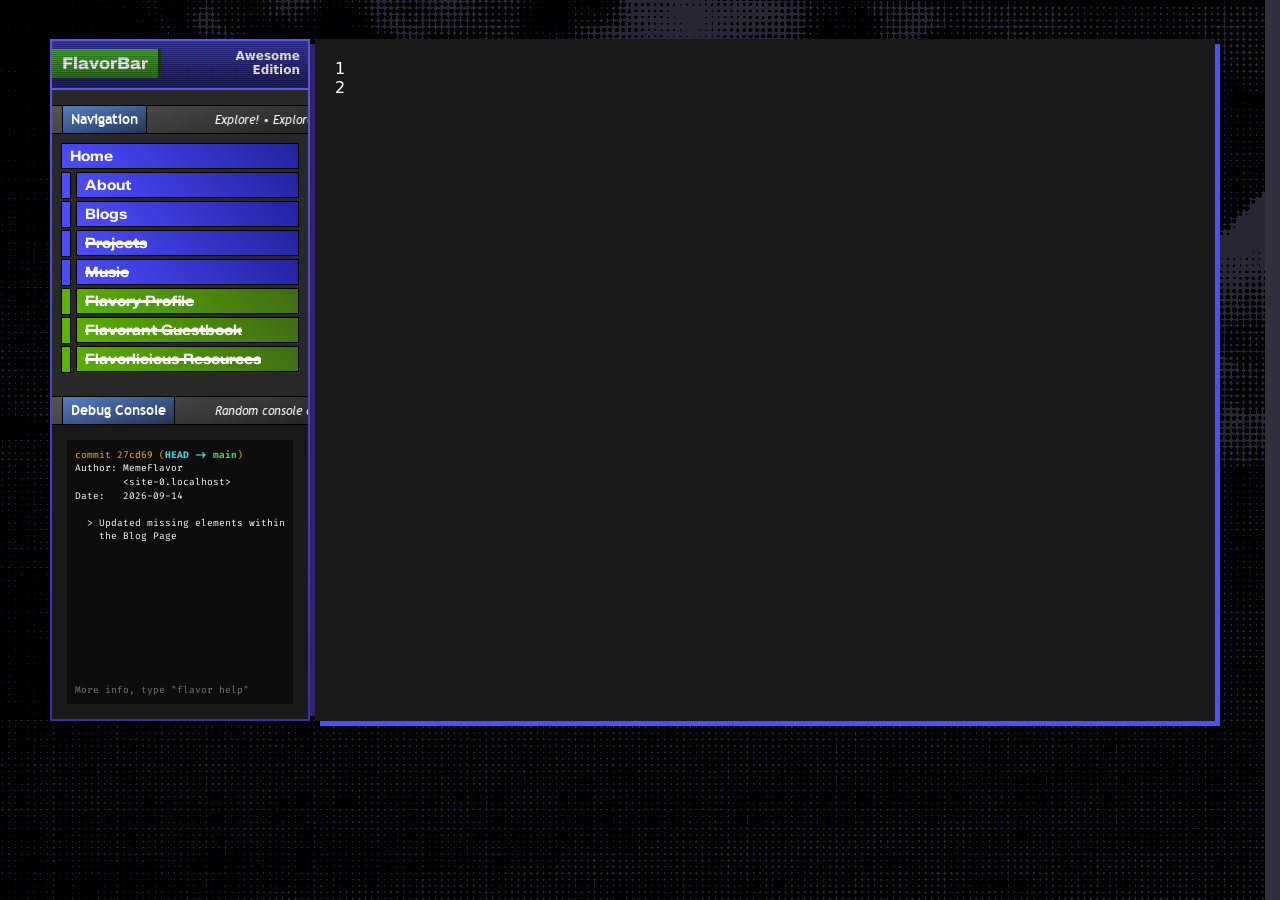
<file: index.html>
<!DOCTYPE html>
<html lang="en">
<head>
     <title translate="no"> Flavorin' Site! </title>
     <base href="./">
     <meta charset="UTF-8">
     <meta name="viewport" content="width=device-width, initial-scale=1.0">
     <meta name="robots" content="noai, noimageai">
     <meta name="color-scheme" content="dark">
     <meta name="author" content="MemeFlavor">
     <meta name="description" content="The most flavorlicious site you'll ever see! hopefully">
     <meta name="keywords" content="delicious, flavor, gaming, coding, programming, sonic, asexual" />
     <meta name="language" content="EN">
     <link rel="icon" type="image/x-icon" href="images/favicon.ico">
     <link rel="stylesheet" type="text/css" href="css/reset.css">
     <link rel="stylesheet" type="text/css" href="css/home.css">
     <link rel="stylesheet" type="text/css" href="css/components/sidebar.css">
     <script type="module" src="javascript/sidebar.js"></script>
     <script type="module" src="javascript/home.js"></script>
</head>
<body>
     <aside class="sidebar">
          <hgroup class="sidebar__headbar">
               <h1 class="sidebar__headbar-title"> FlavorBar </h1>
               <p class="sidebar__headbar-slogan">
                    <span class="sidebar__headbar-slogan-text sidebar__headbar-slogan-text--first">Awesome</span>
                    <span class="sidebar__headbar-slogan-text sidebar__headbar-slogan-text--second">Edition</span>
               </p>
          </hgroup>
          <aside class="navigation">
               <hgroup class="navigation__headbar">
                    <h3 class="navigation__headbar-title">Navigation</h3>
                    <marquee class="navigation__headbar-marquee">Explore! • Explore! • Explore!</marquee>
               </hgroup>
               <nav class="navigation__body">
                    <ul class="navigation__list">
                         <a class="navigation__link navigation__link--current">
                              <li class="navigation__item">Home</li>
                         </a>
                         <a href="pages/about.html" class="navigation__link">
                              <li class="navigation__item">About</li>
                         </a>
                         <a href="pages/blogs.html" class="navigation__link">
                              <li class="navigation__item">Blogs</li>
                         </a>
                         <a class="navigation__link navigation__link--not-supported">
                              <li class="navigation__item">Projects</li>
                         </a>
                         <a class="navigation__link navigation__link--not-supported">
                              <li class="navigation__item">Music</li>
                         </a>
                         <a class="navigation__link navigation__link--flavory navigation__link--not-supported">
                              <li class="navigation__item">Flavory Profile</li>
                         </a>
                         <a class="navigation__link navigation__link--flavory navigation__link--not-supported">
                              <li class="navigation__item">Flavorant Guestbook</li>
                         </a>
                         <a class="navigation__link navigation__link--flavory navigation__link--not-supported">
                              <li class="navigation__item">Flavorlicious Resources</li>
                         </a>
                    </ul>
               </nav>
          </aside>
          <aside class="debug">
               <hgroup class="debug__headbar">
                    <h3 class="debug__headbar-title">Debug Console</h3>
                    <marquee class="navigation__headbar-marquee">Random console commands GO!!!</marquee>
               </hgroup>
               <section class="debug__body">
                    <div class="debug__console">
                         <pre class="debug__terminal"></pre>
                         <input class="debug__input" type="text" name="homosexual" maxlength="20" placeholder="More info, type &quot;flavor help&quot;">
                    </div>
               </section>
          </aside>
     </aside>
     <main class="home">
          <div>1</div>
          <div>2</div>
     </main>
</body>
</html>
</file>
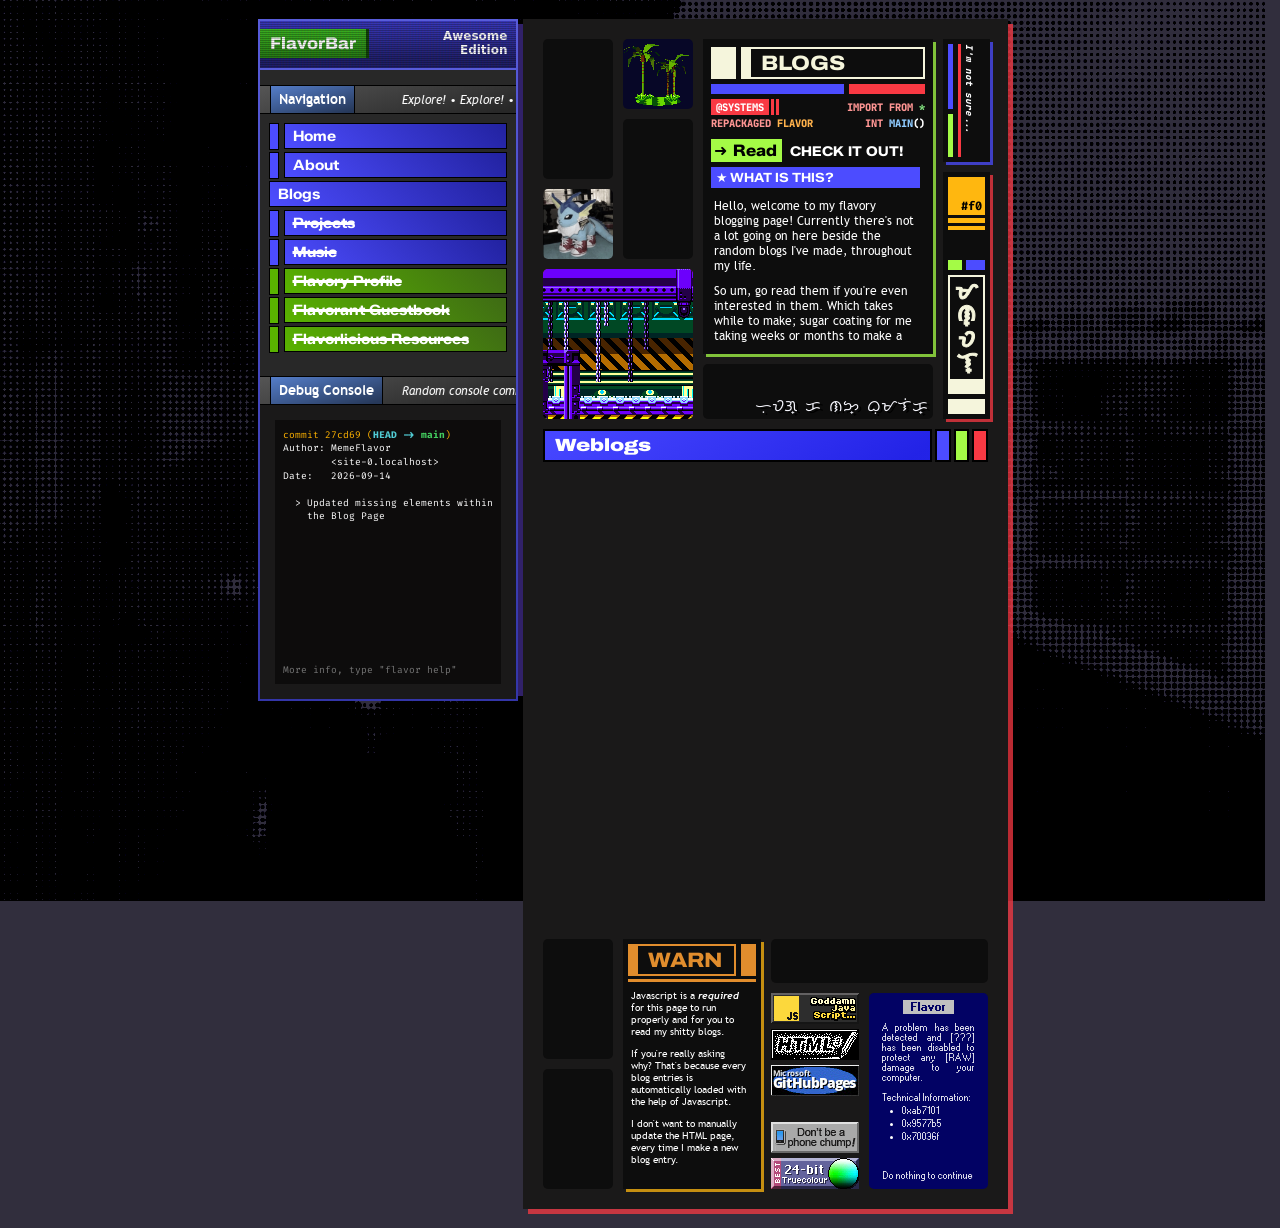
<file: pages/blogs.html>
<!DOCTYPE html>
<html lang="en">
<head>
     <title translate="no"> Flavorin' Site! - Blog Bumfuzzle </title>
     <base href="../">
     <meta charset="UTF-8">
     <meta name="viewport" content="width=device-width, initial-scale=1.0">
     <meta name="robots" content="noai, noimageai">
     <meta name="color-scheme" content="dark">
     <meta name="author" content="MemeFlavor">
     <meta name="description" content="A bunch of unhinged blogs that nobady will every read!">
     <meta name="language" content="EN">
     <link rel="icon" type="image/x-icon" href="images/favicon.ico">
     <link rel="stylesheet" type="text/css" fetchpriority="low"  href="css/reset.css">
     <link rel="stylesheet" type="text/css" fetchpriority="high" href="css/blogs.css">
     <link rel="stylesheet" type="text/css" fetchpriority="low"  href="css/components/manuals/manual-blogs.css">
     <link rel="stylesheet" type="text/css" fetchpriority="low"  href="css/components/sidebar.css">
     <script type="module" src="javascript/sidebar.js"></script>
</head>
<body>
     <aside class="sidebar">
          <hgroup class="sidebar__headbar">
               <h1 class="sidebar__headbar-title"> FlavorBar </h1>
               <p class="sidebar__headbar-slogan">
                    <span class="sidebar__headbar-slogan-text sidebar__headbar-slogan-text--first">Awesome</span>
                    <span class="sidebar__headbar-slogan-text sidebar__headbar-slogan-text--second">Edition</span>
               </p>
          </hgroup>
          <aside class="navigation">
               <hgroup class="navigation__headbar">
                    <h3 class="navigation__headbar-title">Navigation</h3>
                    <marquee class="navigation__headbar-marquee">Explore! • Explore! • Explore!</marquee>
               </hgroup>
               <nav class="navigation__body">
                    <ul class="navigation__list">
                         <a href="index.html" class="navigation__link">
                              <li class="navigation__item">Home</li>
                         </a>
                         <a href="pages/about.html" class="navigation__link">
                              <li class="navigation__item">About</li>
                         </a>
                         <a class="navigation__link navigation__link--current">
                              <li class="navigation__item">Blogs</li>
                         </a>
                         <a class="navigation__link navigation__link--not-supported">
                              <li class="navigation__item">Projects</li>
                         </a>
                         <a class="navigation__link navigation__link--not-supported">
                              <li class="navigation__item">Music</li>
                         </a>
                         <a class="navigation__link navigation__link--flavory navigation__link--not-supported">
                              <li class="navigation__item">Flavory Profile</li>
                         </a>
                         <a class="navigation__link navigation__link--flavory navigation__link--not-supported">
                              <li class="navigation__item">Flavorant Guestbook</li>
                         </a>
                         <a class="navigation__link navigation__link--flavory navigation__link--not-supported">
                              <li class="navigation__item">Flavorlicious Resources</li>
                         </a>
                    </ul>
               </nav>
          </aside>
          <aside class="debug">
               <hgroup class="debug__headbar">
                    <h3 class="debug__headbar-title">Debug Console</h3>
                    <marquee class="navigation__headbar-marquee">Random console commands GO!!!</marquee>
               </hgroup>
               <section class="debug__body">
                    <div class="debug__console">
                         <pre class="debug__terminal"></pre>
                         <input class="debug__input" type="text" name="homosexual" maxlength="20" placeholder="More info, type &quot;flavor help&quot;">
                    </div>
               </section>
          </aside>
     </aside>
     <main class="blogs">
          <div class="coverage">
               <div class="details">
                    <div class="details__headbar" translate="no">
                         <h1 class="details__headbar-title" translate="no"> Blogs </h1>
                         <div class="details__headbar-blocks" aria-hidden="true"></div>
                         <div class="details__headbar-decorations" aria-hidden="true">
                              <div class="details__headbar-slabs details__headbar-slabs--palette-1"></div>
                              <div class="details__headbar-slabs details__headbar-slabs--palette-2"></div>
                         </div>
                         <div class="details__headbar-psuedocode" aria-hidden="true">
                              <code-title>
                                   <code-txt>@systems</code-txt>
                                   <code-blocks></code-blocks>
                                   <code-blocks></code-blocks>
                              </code-title>
                              <code-txt> <code-syn-red>import</code-syn-red> <code-syn-red>from</code-syn-red> <code-syn-green>*</code-syn-green> </code-txt>
                              <code-txt> <code-syn-red>repackaged</code-syn-red> <code-syn-yellow>flavor</code-syn-yellow> </code-txt>
                              <code-txt> <code-syn-red>int</code-syn-red> <code-syn-blue>main</code-syn-blue>() </code-txt>
                         </div>
                    </div>
                    <article class="details__body">
                         <hgroup class="details__heading">
                              <h1 class="details__heading-title" translate="no"> Read </h1>
                              <h2 class="details__heading-subtitle"> Check it out! </h2>
                         </hgroup>
                         <h3> What is this? </h3>
                         <p> 
                              Hello, welcome to my flavory blogging page! Currently there's not a lot going on here
                              beside the random blogs I've made, throughout my life.
                         </p>
                         <p> 
                              So um, go read them if you're even interested in them. Which takes while to make; sugar 
                              coating for me taking weeks or months to make a single ass blog.
                         </p>
                         <h3> Types of types </h3>
                         <p> So many types of blogs to read, so little time... woudn't you agree? </p>
                         <ol>
                              <li data-category="casual"> Casual — <i>The ordinary stuff</i> </li>
                              <li data-category="updates"> Updates — <i>Site progress stuff</i> </li>
                              <li data-category="technical"> Technical — <i>Boring nerd stuff</i> </li>
                              <li data-category="archaic"> Archaic — <i>Outdated stuff</i> </li>
                         </ol>
                    </article>
               </div>
               <div class="poster" translate="no" aria-hidden="true">
                    <p class="poster__message"> ᜑᜓᜏᜄ᜔&ensp;ᜃ&ensp;ᜈᜅ᜔&ensp;ᜊᜓᜋᜎᜒᜃ᜔ </p>
               </div>
               <div class="details-extension" translate="no" aria-hidden="true">
                    <div class="stylistic">
                         <div class="stylistic__headbar">
                              <h1 class="stylistic__headbar-title">
                                   <chars-bbyn>ᜋ</chars-bbyn><chars-bbyn>ᜈ᜔</chars-bbyn><chars-bbyn>ᜏ</chars-bbyn><chars-bbyn>ᜎ᜔</chars-bbyn> 
                              </h1>
                              <div class="stylistic__headbar-blocks"></div>
                              <div class="stylistic__headbar-decorations">
                                   <div class="stylistic__headbar-slabs stylistic__headbar-slabs--palette-1"></div>
                                   <div class="stylistic__headbar-slabs stylistic__headbar-slabs--palette-2"></div>
                              </div>
                         </div>
                         <div class="stylistic__batch">
                              <div class="stylistic__batch-main">
                                   <h3 class="stylistic__batch-title">#f0</h3>
                              </div>
                              <div class="stylistic__batch-slabs"></div>
                              <div class="stylistic__batch-slabs"></div>
                         </div>
                    </div>
                    <div class="questioning">
                         <h3 class="questioning__title"> I'm not sure... </h3>
                         <div class="questioning__blocks-1"></div>
                         <div class="questioning__blocks-2"></div>
                         <div class="questioning__blocks-3"></div>
                    </div>
               </div>
               <div class="gallery" aria-hidden="true">
                    <div class="gallery__flocci"></div> <!-- floccinaucinihilipilification -->
                    <div class="gallery__dejavu"></div>
                    <div class="gallery__anemoia"></div>
                    <div class="gallery__monachopsis"></div>
                    <div class="gallery__emulator">
                         <img 
                              class="gallery__emulator-background" width="200" height="200" fetchpriority="high"
                              alt="Background" src="images/decorations/sprites/wacky_workbench/background.png"
                         />
                         <img 
                              class="gallery__emulator-layout" width="200" height="200" fetchpriority="high"
                              alt="Layout" src="images/decorations/sprites/wacky_workbench/layout.gif"
                         />
                         <marquee class="gallery__emulator-sonic" direction="right" scrollamount="25">
                              <img 
                                   class="gallery__emulator-sonic" width="200" height="200" fetchpriority="low"
                                   alt="Blue Blur" src="images/decorations/sprites/wacky_workbench/sonic.gif"
                              />
                         </marquee>
                    </div>
               </div>
          </div>
          <div class="weblogs">
               <div class="weblogs__captionbar">
                    <h1 class="weblogs__captiontitle" translate="no"> Weblogs </h1>
                    <div class="weblogs__captionblocks weblogs__captionblocks--palette-1" aria-hidden="true"></div>
                    <div class="weblogs__captionblocks weblogs__captionblocks--palette-2" aria-hidden="true"></div>
                    <div class="weblogs__captionblocks weblogs__captionblocks--palette-3" aria-hidden="true"></div>
               </div>
          </div>
          <div class="sundries">
               <div class="booklet">
                    <div class="warning">
                         <div class="warning__headbar" translate="no">
                              <h1 class="warning__headbar-title"> Warn </h1>
                              <div class="warning__headbar-blocks" aria-hidden="true"></div>
                              <div class="warning__headbar-slab" aria-hidden="true"></div>
                         </div>
                         <article class="warning__body">
                              <p> 
                                   Javascript is a <strong><em>required</em></strong> for this page to run properly and for you to read my shitty blogs.
                              </p>
                              <p>
                                   If you're really asking why? That's because every blog entries is automatically loaded with the help of Javascript.
                              </p>
                              <p>
                                   I don't want to manually update the HTML page, every time I make a new blog entry.
                              </p>
                         </article>
                    </div>
                    <div class="tripwire" aria-hidden="true"></div>
                    <div class="picnic" aria-hidden="true"></div>
               </div>
               <div class="assemblage">
                    <div class="bluescreen" translate="no" aria-hidden="true">
                         <h3> <strong>Flavor</strong> </h3>
                         <p> A problem has been detected and [???] has been disabled to protect any [RAW] damage to your computer. </p>
                         <br/>
                         <p> Technical Information: </p>
                         <ul>
                              <li>0xab7101</li>
                              <li>0x9577b5</li>
                              <li>0x70036f</li>
                         </ul>
                         <p> Do nothing to continue </p>
                    </div>
                    <div class="badges">
                         <img width="88" height="31" alt="Javascript" src="images/badges/js.png" title="Goddamn Javascript..."/>
                         <img width="88" height="31" alt="HTML" src="images/badges/html.webp" title="HTML3"/>
                         <img width="88" height="31" alt="Github Pages" src="images/badges/github_pages.jpg" title="Microsoft Github Pages"/>
                         <img width="88" height="31" alt="No Phone" src="images/badges/no_phone.webp" title="Don't be a phone chump! Get a computer! (NOW)"/>
                         <img width="88" height="31" alt="Colors" src="images/badges/colors.webp" title="(BEST) 24-bit Truecolor" width="88" height="31"/>
                    </div>
                    <div class="tunnel" aria-hidden="true"></div>
               </div>
          </div>
     </main>
</body>
</file>
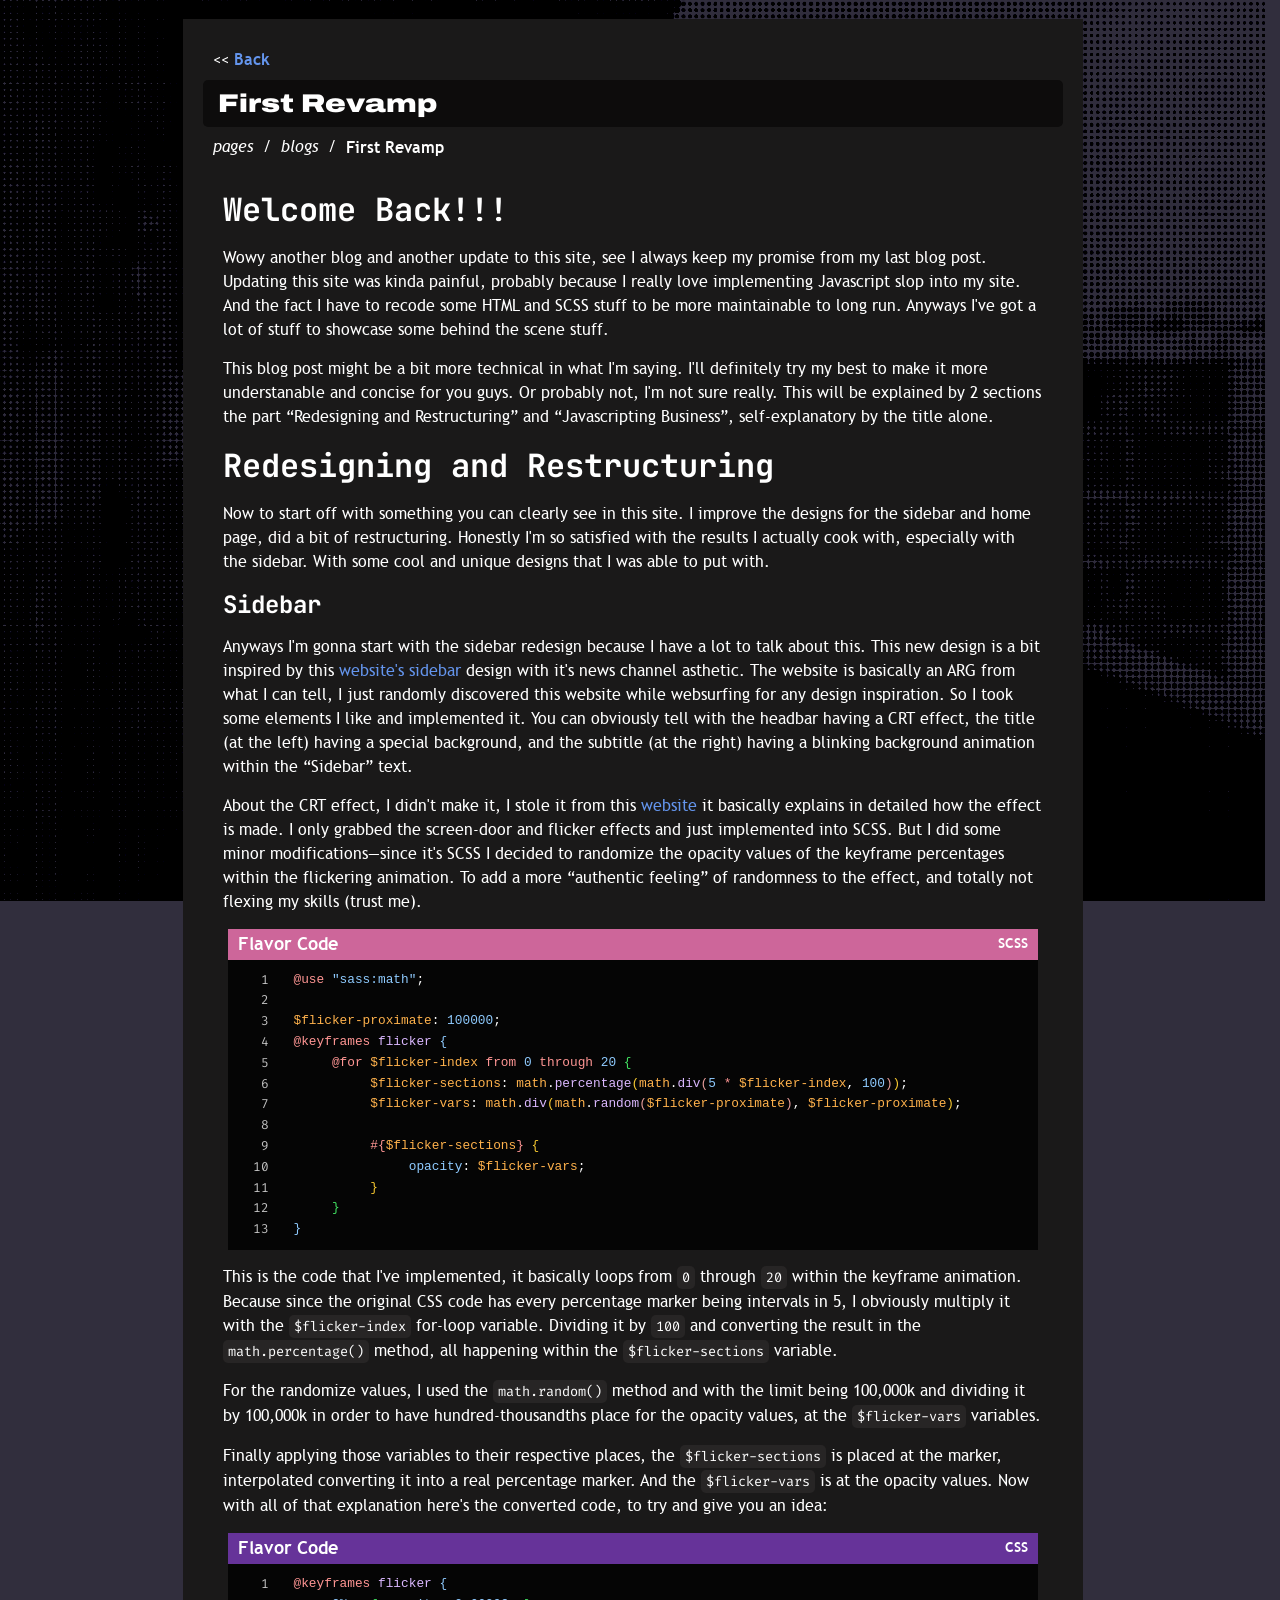
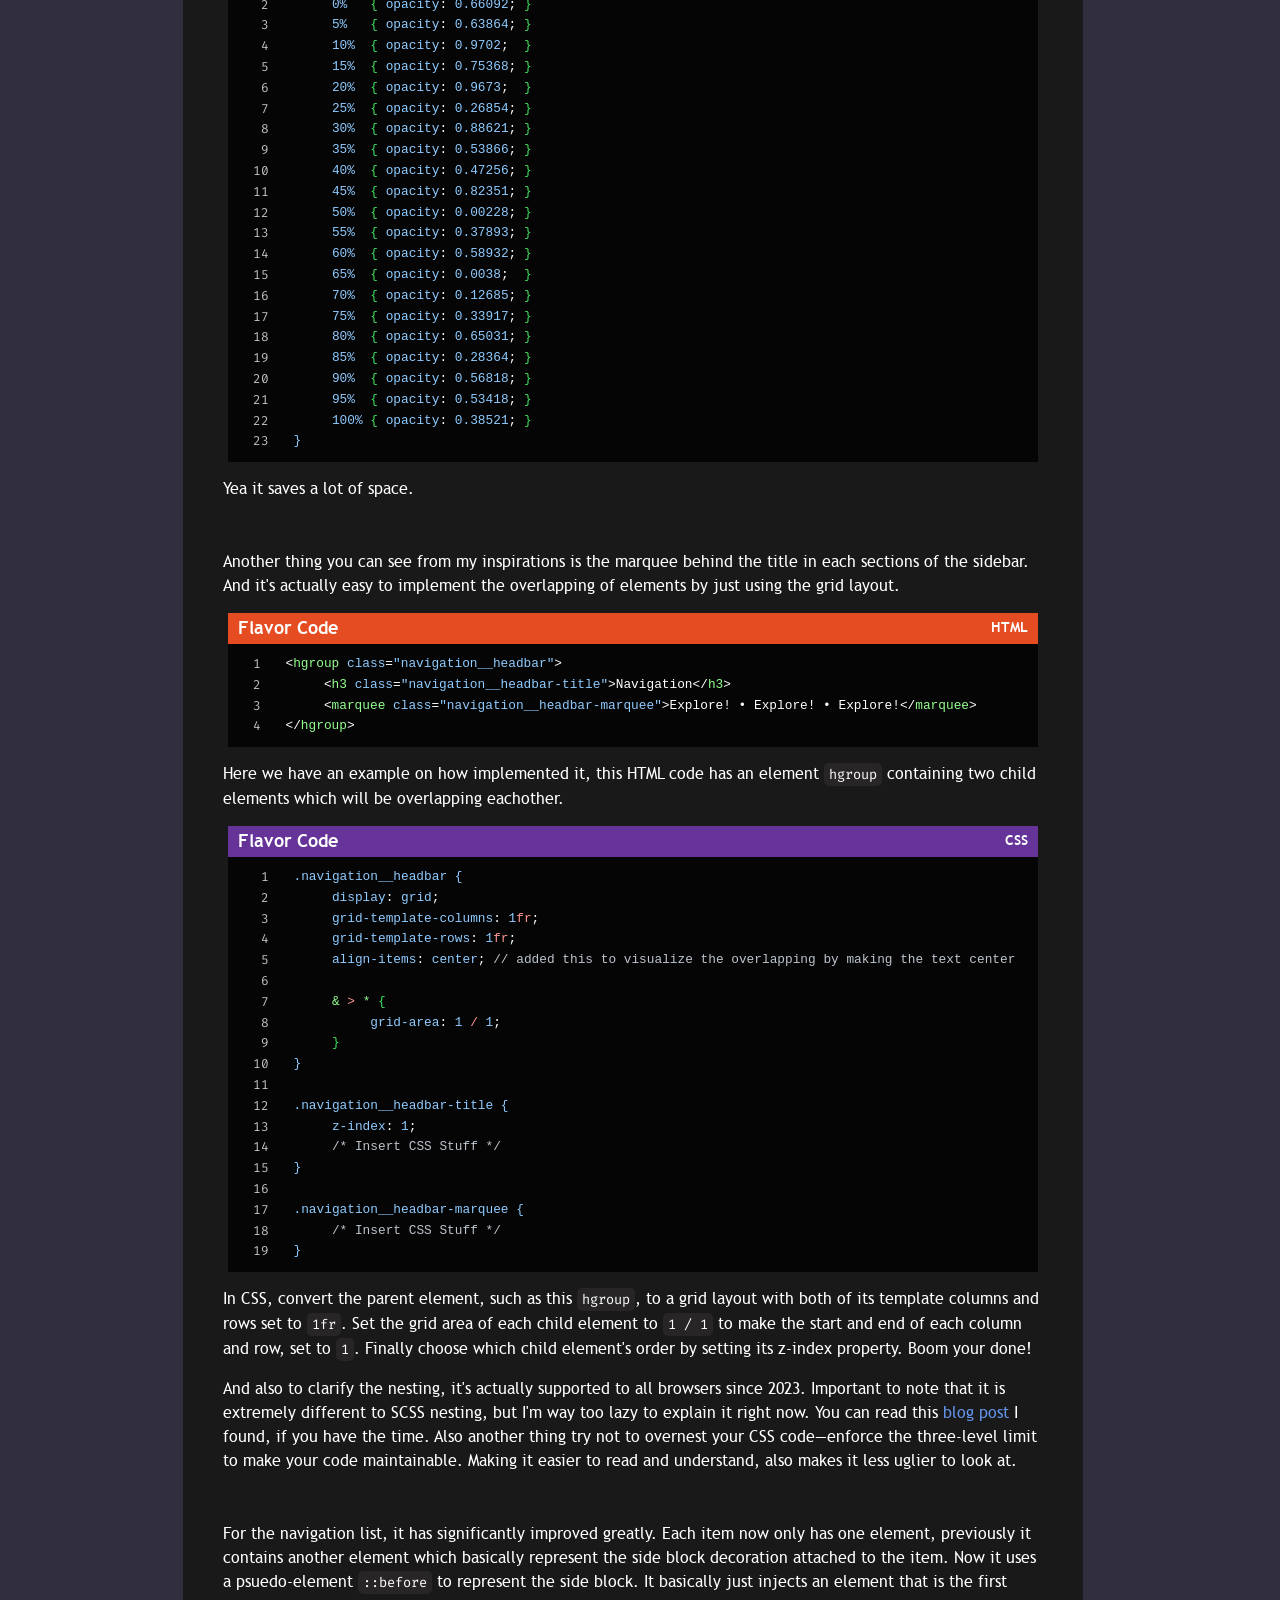
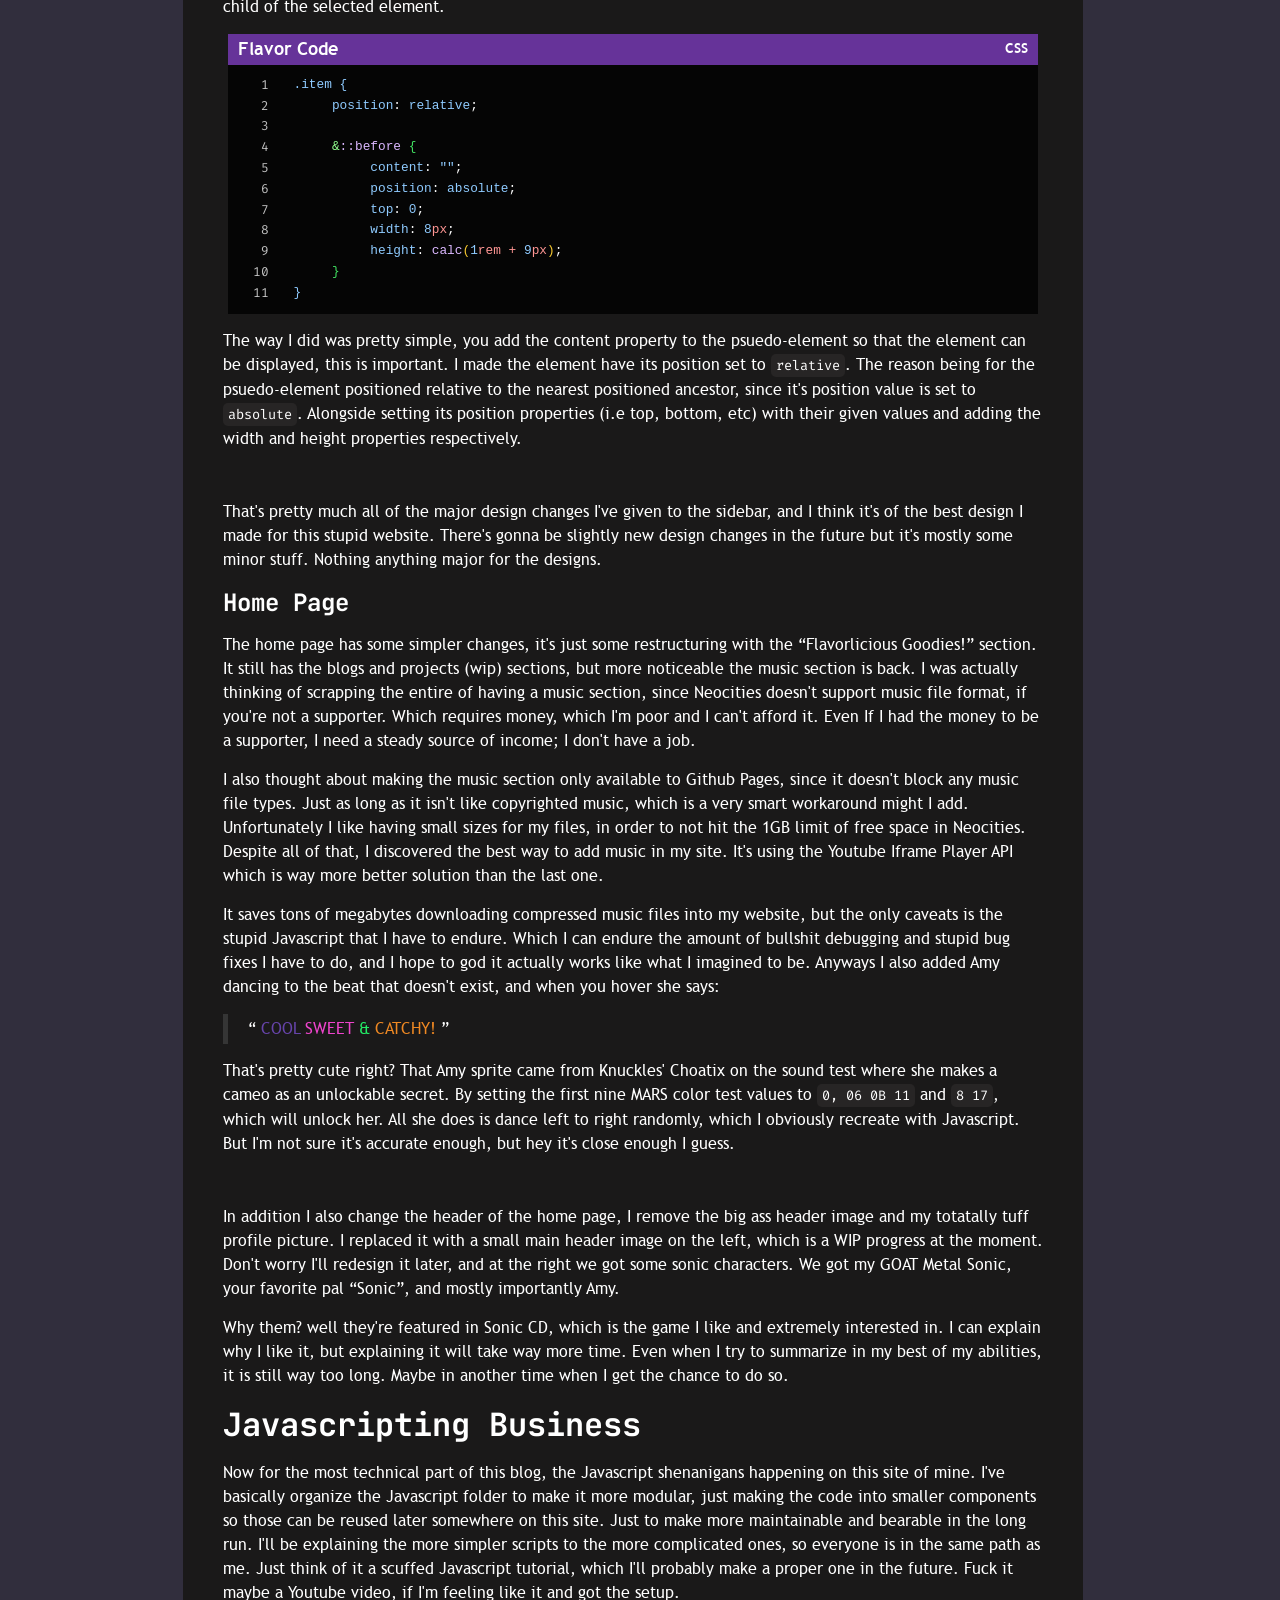
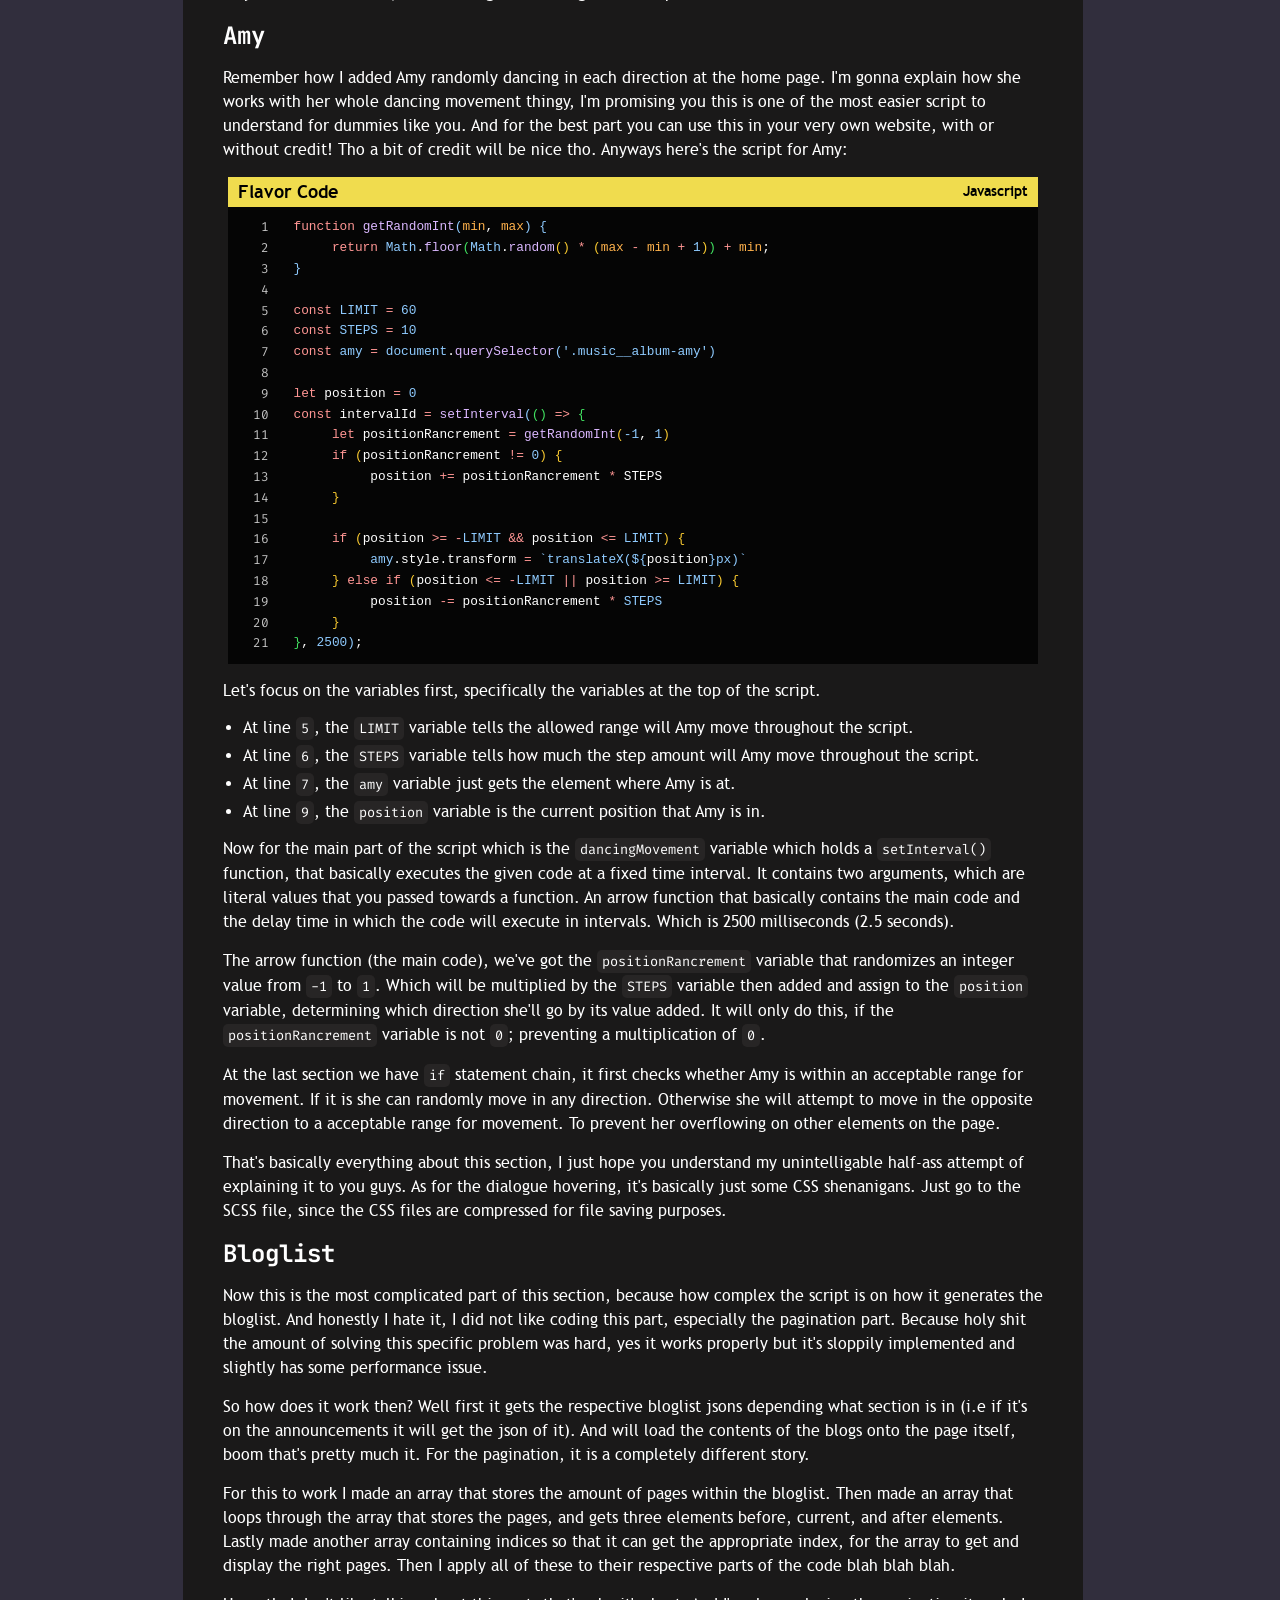
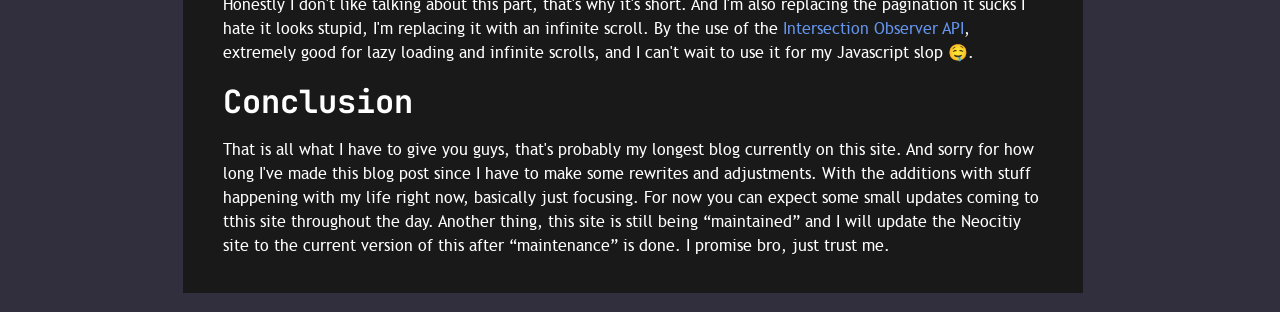
<file: pages/blogs/first_revamp.html>
<!DOCTYPE html>
<html lang="en">
<head>
     <title> First Revamp </title>
     <base href="../../">
     <meta charset="UTF-8">
     <meta name="viewport" content="width=device-width, initial-scale=1.0">
     <meta name="robots" content="noai, noimageai">
     <meta name="color-scheme" content="dark">
     <meta name="author" content="MemeFlavor">
     <meta name="description" content="A bunch of unhinged blogs that nobady will every read!">
     <meta name="language" content="EN">
     <link rel="icon" type="image/x-icon" href="images/favicon.ico">
     <link rel="stylesheet" type="text/css" href="css/reset.css">
     <link rel="stylesheet" type="text/css" href="css/blogpage.css">
     <link rel="stylesheet" type="text/css" href="css/components/code.css">
     <script type="module" src="javascript/components/fullscreen.js"></script>
     <script type="module" src="javascript/components/breadcrumbs.js"></script>
     <script type="module" src="javascript/components/code.js"></script>
</head>
<body>
     <article id="flavory-content">
          <main class="post">
               <dialog class="post__fullscreen"> <!-- Script Needed -->
                    <img src="images/buttons/exit.png" alt="Exit Button" class="post__fullscreen-exit" width="42" height="42">
                    <img class="post__fullscreen-image">
               </dialog>
               <hgroup class="post__headbar">
                    <div class="post__headbar-back">
                         <span class="post__headbar-back-arrows">&lt;&lt;</span>
                         <a href="pages/blogs.html" class="post__headbar-back-link">Back</a>
                    </div>
                    <h1 class="post__headbar-title">First Revamp</h1>
                    <div class="post__headbar-breadcrumbs"></div>
               </hgroup>
               <article class="post__body">
                    <h1> Welcome Back!!! </h1>
                    <p>
                         Wowy another blog and another update to this site, see I always keep my promise from my last blog post. Updating this site
                         was kinda painful, probably because I really love implementing Javascript slop into my site. And the fact I have to recode
                         some HTML and SCSS stuff to be more maintainable to long run. Anyways I've got a lot of stuff to showcase some behind the
                         scene stuff.
                    </p>
                    <p>
                         This blog post might be a bit more technical in what I'm saying. I'll definitely try my best to make it more understanable
                         and concise for you guys. Or probably not, I'm not sure really. This will be explained by 2 sections the part 
                         <q>Redesigning and Restructuring</q> and <q>Javascripting Business</q>, self-explanatory by the title alone.
                    </p>
                    <h1> Redesigning and Restructuring </h1>
                    <p>
                         Now to start off with something you can clearly see in this site. I improve the designs for the sidebar and home page, did
                         a bit of restructuring. Honestly I'm so satisfied with the results I actually cook with, especially with the sidebar. With
                         some cool and unique designs that I was able to put with.
                    </p>
                    <h2> Sidebar </h2>
                    <p>
                         Anyways I'm gonna start with the sidebar redesign because I have a lot to talk about this. This new design is a bit inspired
                         by this <a href="https://spectralvalleynationalpark.neocities.org/park">website's sidebar</a> design with it's news channel
                         asthetic. The website is basically an ARG from what I can tell, I just randomly discovered this website while websurfing for
                         any design inspiration. So I took some elements I like and implemented it. You can obviously tell with the headbar having a
                         CRT effect, the title (at the left) having a special background, and the subtitle (at the right) having a blinking background
                         animation within the <q>Sidebar</q> text.
                    </p>
                    <p>
                         About the CRT effect, I didn't make it, I stole it from this <a href="https://aleclownes.com/2017/02/01/crt-display.html">website</a>
                         it basically explains in detailed how the effect is made. I only grabbed the screen-door and flicker effects and just implemented
                         into SCSS. But I did some minor modifications—since it's SCSS I decided to randomize the opacity values of the keyframe percentages
                         within the flickering animation. To add a more <q>authentic feeling</q> of randomness to the effect, and totally not flexing my skills
                         (trust me).
                    </p>
                    <div class="post__code" data-prolang="scss">
                         <hgroup class="post__code-headbar">
                              <span class="post__code-headbar-title">Flavor Code</span>
                              <span class="post__code-headbar-prolang">SCSS</span>
                         </hgroup>
                         <div class="post__code-body">
                              <div class="post__code-lines">
                                   <span>99</span>
                              </div>
<pre class="post__code-text">
<code-kyw>@use</span> <code-str>"sass:math"</code-kyw>;

<code-var>$flicker-proximate</code-var>: <code-num>100000</code-num>;
<code-kyw>@keyframes</code-kyw> <code-funcD>flicker</code-funcD> <code-nest1>{</code-nest1>
     <code-kyw>@for</code-kyw> <code-var>$flicker-index</code-var> <code-kyw>from</code-kyw> <code-num>0</code-num> <code-kyw>through</code-kyw> <code-num>20</code-num> <code-nest2>{</code-nest2>
          <code-var>$flicker-sections</code-var>: <code-var>math</code-var>.<code-funcC>percentage</code-funcC><code-nest3>(</code-nest3><code-var>math</code-var>.<code-funcC>div</code-funcC><code-nest4>(</code-nest4><code-num>5</code-num> <code-ope>*</code-ope> <code-var>$flicker-index</code-var>, <code-num>100</code-num><code-nest4>)</code-nest4><code-nest3>)</code-nest3>;
          <code-var>$flicker-vars</code-var>: <code-var>math</code-var>.<code-funcC>div</code-funcC><code-nest3>(</code-nest3><code-var>math</code-var>.<code-funcC>random</code-funcC><code-nest4>(</code-nest4><code-var>$flicker-proximate</code-var><code-nest4>)</code-nest4>, <code-var>$flicker-proximate</code-var><code-nest3>)</code-nest3>;

          <code-kyw>#</code-kyw><code-kyw>{</code-kyw><code-var>$flicker-sections</code-var><code-kyw>}</code-kyw> <code-nest3>{</code-nest3>
               <code-pro>opacity</code-pro>: <code-var>$flicker-vars</code-var>;
          <code-nest3>}</code-nest3>
     <code-nest2>}</code-nest2>
<code-nest1>}</code-nest1>
</pre>
                         </div>
                    </div>
                    <p>
                         
                         This is the code that I've implemented, it basically loops from <code>0</code> through <code>20</code> within the keyframe animation. 
                         Because since the original CSS code has every percentage marker being intervals in 5, I obviously multiply it with the 
                         <code>$flicker-index</code> for-loop variable. Dividing it by <code>100</code> and converting the result in the 
                         <code>math.percentage()</code> method, all happening within the <code>$flicker-sections</code> variable.
                    </p>
                    <p>
                         For the randomize values, I used the <code>math.random()</code> method and with the limit being 100,000k and dividing it by 100,000k
                         in order to have hundred-thousandths place for the opacity values, at the <code>$flicker-vars</code> variables. 
                    </p>
                    <p>
                         Finally applying those variables to their respective places, the <code>$flicker-sections</code> is placed at the marker, interpolated
                         converting it into a real percentage marker. And the <code>$flicker-vars</code> is at the opacity values. Now with all of that explanation
                         here's the converted code, to try and give you an idea:
                    </p>
                    <div class="post__code" data-prolang="css">
                         <hgroup class="post__code-headbar">
                              <span class="post__code-headbar-title">Flavor Code</span>
                              <span class="post__code-headbar-prolang">CSS</span>
                         </hgroup>
                         <div class="post__code-body">
                              <div class="post__code-lines">
                                   <span>99</span>
                              </div>
<pre class="post__code-text">
<code-kyw>@keyframes</code-kyw> <code-funcD>flicker</code-funcD> <code-nest1>{</code-nest1>
     <code-selC>0%</code-selC>   <code-nest2>{</code-nest2> <code-pro>opacity</code-pro>: <code-num>0.66092</code-num>; <code-nest2>}</code-nest2>
     <code-selC>5%</code-selC>   <code-nest2>{</code-nest2> <code-pro>opacity</code-pro>: <code-num>0.63864</code-num>; <code-nest2>}</code-nest2>
     <code-selC>10%</code-selC>  <code-nest2>{</code-nest2> <code-pro>opacity</code-pro>: <code-num>0.9702</code-num>;  <code-nest2>}</code-nest2>
     <code-selC>15%</code-selC>  <code-nest2>{</code-nest2> <code-pro>opacity</code-pro>: <code-num>0.75368</code-num>; <code-nest2>}</code-nest2>
     <code-selC>20%</code-selC>  <code-nest2>{</code-nest2> <code-pro>opacity</code-pro>: <code-num>0.9673</code-num>;  <code-nest2>}</code-nest2>
     <code-selC>25%</code-selC>  <code-nest2>{</code-nest2> <code-pro>opacity</code-pro>: <code-num>0.26854</code-num>; <code-nest2>}</code-nest2>
     <code-selC>30%</code-selC>  <code-nest2>{</code-nest2> <code-pro>opacity</code-pro>: <code-num>0.88621</code-num>; <code-nest2>}</code-nest2>
     <code-selC>35%</code-selC>  <code-nest2>{</code-nest2> <code-pro>opacity</code-pro>: <code-num>0.53866</code-num>; <code-nest2>}</code-nest2>
     <code-selC>40%</code-selC>  <code-nest2>{</code-nest2> <code-pro>opacity</code-pro>: <code-num>0.47256</code-num>; <code-nest2>}</code-nest2>
     <code-selC>45%</code-selC>  <code-nest2>{</code-nest2> <code-pro>opacity</code-pro>: <code-num>0.82351</code-num>; <code-nest2>}</code-nest2>
     <code-selC>50%</code-selC>  <code-nest2>{</code-nest2> <code-pro>opacity</code-pro>: <code-num>0.00228</code-num>; <code-nest2>}</code-nest2>
     <code-selC>55%</code-selC>  <code-nest2>{</code-nest2> <code-pro>opacity</code-pro>: <code-num>0.37893</code-num>; <code-nest2>}</code-nest2>
     <code-selC>60%</code-selC>  <code-nest2>{</code-nest2> <code-pro>opacity</code-pro>: <code-num>0.58932</code-num>; <code-nest2>}</code-nest2>
     <code-selC>65%</code-selC>  <code-nest2>{</code-nest2> <code-pro>opacity</code-pro>: <code-num>0.0038</code-num>;  <code-nest2>}</code-nest2>
     <code-selC>70%</code-selC>  <code-nest2>{</code-nest2> <code-pro>opacity</code-pro>: <code-num>0.12685</code-num>; <code-nest2>}</code-nest2>
     <code-selC>75%</code-selC>  <code-nest2>{</code-nest2> <code-pro>opacity</code-pro>: <code-num>0.33917</code-num>; <code-nest2>}</code-nest2>
     <code-selC>80%</code-selC>  <code-nest2>{</code-nest2> <code-pro>opacity</code-pro>: <code-num>0.65031</code-num>; <code-nest2>}</code-nest2>
     <code-selC>85%</code-selC>  <code-nest2>{</code-nest2> <code-pro>opacity</code-pro>: <code-num>0.28364</code-num>; <code-nest2>}</code-nest2>
     <code-selC>90%</code-selC>  <code-nest2>{</code-nest2> <code-pro>opacity</code-pro>: <code-num>0.56818</code-num>; <code-nest2>}</code-nest2>
     <code-selC>95%</code-selC>  <code-nest2>{</code-nest2> <code-pro>opacity</code-pro>: <code-num>0.53418</code-num>; <code-nest2>}</code-nest2>
     <code-selC>100%</code-selC> <code-nest2>{</code-nest2> <code-pro>opacity</code-pro>: <code-num>0.38521</code-num>; <code-nest2>}</code-nest2>
<code-nest1>}</code-nest1>
</pre>
                         </div>
                    </div>
                    <p>
                         Yea it saves a lot of space.
                    </p>
                    <br>
                    <p>
                         Another thing you can see from my inspirations is the marquee behind the title in each sections of the sidebar. And it's actually easy
                         to implement the overlapping of elements by just using the grid layout. 
                    </p>
                    <div class="post__code" data-prolang="html">
                         <hgroup class="post__code-headbar">
                              <span class="post__code-headbar-title">Flavor Code</span>
                              <span class="post__code-headbar-prolang">HTML</span>
                         </hgroup>
                         <div class="post__code-body">
                              <div class="post__code-lines">
                                   <span>9</span>
                              </div>
<pre class="post__code-text">
&lt;<code-elm>hgroup</code-elm> <code-att>class</code-att>&equals;<code-val>"navigation__headbar"</code-val>&gt;
     &lt;<code-elm>h3</code-elm> <code-att>class</code-att>&equals;<code-val>"navigation__headbar-title"</code-val>>Navigation&lt;/<code-elm>h3</code-elm>&gt;
     &lt;<code-elm>marquee</code-elm> <code-att>class</code-att>&equals;<code-val>"navigation__headbar-marquee"</code-val>>Explore! • Explore! • Explore!&lt;/<code-elm>marquee</code-elm>&gt;
&lt;/<code-elm>hgroup</code-elm>>
</pre>
                         </div>
                    </div>
                    <p>
                         Here we have an example on how implemented it, this HTML code has an element <code>hgroup</code> containing two child elements which will
                         be overlapping eachother.
                    </p>
                    <div class="post__code" data-prolang="css">
                         <hgroup class="post__code-headbar">
                              <span class="post__code-headbar-title">Flavor Code</span>
                              <span class="post__code-headbar-prolang">CSS</span>
                         </hgroup>
                         <div class="post__code-body">
                              <div class="post__code-lines">
                                   <span>99</span>
                              </div>
<pre class="post__code-text">
<code-selC>.navigation__headbar</code-selC> <code-nest1>{</code-nest1>
     <code-pro>display</code-pro>: <code-val>grid</code-val>;
     <code-pro>grid-template-columns</code-pro>: <code-num>1</code-num><code-unt>fr</code-unt>;
     <code-pro>grid-template-rows</code-pro>: <code-num>1</code-num><code-unt>fr</code-unt>;
     <code-pro>align-items</code-pro>: <code-val>center</code-val>; <code-com>// added this to visualize the overlapping by making the text center</code-com>

     <code-selE>&</code-selE> <code-kyw>&gt;</code-kyw> <code-selE>*</code-selE> <code-nest2>{</code-nest2>
          <code-pro>grid-area</code-pro>: <code-num>1</code-num> <code-ope>/</code-ope> <code-num>1</code-num>;
     <code-nest2>}</code-nest2>
<code-nest1>}</code-nest1>

<code-selC>.navigation__headbar-title</code-selC> <code-nest1>{</code-nest1>
     <code-pro>z-index</code-pro>: <code-num>1</code-num>;
     <code-com>/* Insert CSS Stuff */</code-com>
<code-nest1>}</code-nest1>

<code-selC>.navigation__headbar-marquee</code-selC> <code-nest1>{</code-nest1>
     <code-com>/* Insert CSS Stuff */</code-com>
<code-nest1>}</code-nest1>
</pre>
                         </div>
                    </div>
                    <p>
                         In CSS, convert the parent element, such as this <code>hgroup</code>, to a grid layout with both of its template columns and rows set to 
                         <code>1fr</code>. Set the grid area of each child element to <code>1 / 1</code> to make the start and end of each column and row, set to
                         <code>1</code>. Finally choose which child element's order by setting its z-index property. Boom your done!
                    </p>
                    <p>
                         And also to clarify the nesting, it's actually supported to all browsers since 2023. Important to note that it is extremely different to 
                         SCSS nesting, but I'm way too lazy to explain it right now. You can read this <a href="https://www.pivale.co/resources/blog/css-nesting">blog post</a> 
                         I found, if you have the time. Also another thing try not to overnest your CSS code—enforce the three-level limit to make your code
                         maintainable. Making it easier to read and understand, also makes it less uglier to look at.
                    </p>
                    <br>
                    <p>
                         For the navigation list, it has significantly improved greatly. Each item now only has one element, previously it contains another element
                         which basically represent the side block decoration attached to the item. Now it uses a psuedo-element <code>::before</code> to represent 
                         the side block. It basically just injects an element that is the first child of the selected element.
                    </p>
                    <div class="post__code" data-prolang="css">
                         <hgroup class="post__code-headbar">
                              <span class="post__code-headbar-title">Flavor Code</span>
                              <span class="post__code-headbar-prolang">CSS</span>
                         </hgroup>
                         <div class="post__code-body">
                              <div class="post__code-lines">
                                   <span>99</span>
                              </div>
<pre class="post__code-text">
<code-selC>.item</code-selC> <code-nest1>{</code-nest1>
     <code-pro>position</code-pro>: <code-val>relative</code-val>;

     <code-selE>&</code-selE><code-selP>::before</code-selP> <code-nest2>{</code-nest2>
          <code-pro>content</code-pro>: <code-str>""</code-str>;
          <code-pro>position</code-pro>: <code-val>absolute</code-val>;
          <code-pro>top</code-pro>: <code-num>0</code-num>;
          <code-pro>width</code-pro>: <code-num>8</code-num><code-unt>px</code-unt>;
          <code-pro>height</code-pro>: <code-funcC>calc</code-funcC><code-nest3>(</code-nest3><code-num>1</code-num><code-unt>rem</code-unt> <code-ope>+</code-ope> <code-num>9</code-num><code-unt>px</code-unt><code-nest3>)</code-nest3>;
     <code-nest2>}</code-nest2>
<code-nest1>}</code-nest1>
</pre>
                         </div>
                    </div>
                    <p>
                         The way I did was pretty simple, you add the content property to the psuedo-element so that the element can be displayed, this is important. 
                         I made the element have its position set to <code>relative</code>. The reason being for the psuedo-element positioned relative to the nearest 
                         positioned ancestor, since it's position value is set to <code>absolute</code>. Alongside setting its position properties (i.e top, bottom, etc) 
                         with their given values and adding the width and height properties respectively. 
                    </p>
                    <br>
                    <p>
                        That's pretty much all of the major design changes I've given to the sidebar, and I think it's of the best design I made for this stupid website.
                        There's gonna be slightly new design changes in the future but it's mostly some minor stuff. Nothing anything major for the designs.
                    </p>
                    <h2> Home Page </h2>
                    <p>
                         The home page has some simpler changes, it's just some restructuring with the <q>Flavorlicious Goodies!</q> section. It still has the blogs and
                         projects (wip) sections, but more noticeable the music section is back. I was actually thinking of scrapping the entire of having a music section,
                         since Neocities doesn't support music file format, if you're not a supporter. Which requires money, which I'm poor and I can't afford it. Even If 
                         I had the money to be a supporter, I need a steady source of income; I don't have a job.
                    </p>
                    <p>
                         I also thought about making the music section only available to Github Pages, since it doesn't block any music file types. Just as long as it isn't
                         like copyrighted music, which is a very smart workaround might I add. Unfortunately I like having small sizes for my files, in order to not hit the
                         1GB limit of free space in Neocities. Despite all of that, I discovered the best way to add music in my site. It's using the Youtube Iframe Player API
                         which is way more better solution than the last one.
                    </p>
                    <p>
                         It saves tons of megabytes downloading compressed music files into my website, but the only caveats is the stupid Javascript that I have to endure. Which
                         I can endure the amount of bullshit debugging and stupid bug fixes I have to do, and I hope to god it actually works like what I imagined to be.
                         Anyways I also added Amy dancing to the beat that doesn't exist, and when you hover she says:
                    </p>
                    <blockquote>
                         <q>
                              <span style="color:#6644aa">COOL</span> 
                              <span style="color:#ee44cc">SWEET</span> 
                              <span style="color:#23ee66">&</span> 
                              <span style="color:#ee8823">CATCHY!</span>
                         </q>
                    </blockquote>
                    <p>
                         That's pretty cute right? That Amy sprite came from Knuckles' Choatix on the sound test where she makes a cameo as an unlockable secret. By setting the 
                         first nine MARS color test values to <code>0, 06 0B 11</code> and <code>8 17</code>, which will unlock her. All she does is dance left to right randomly,
                         which I obviously recreate with Javascript. But I'm not sure it's accurate enough, but hey it's close enough I guess.
                    </p>
                    <br>
                    <p>
                         In addition I also change the header of the home page, I remove the big ass header image and my totatally tuff profile picture. I replaced it with a small
                         main header image on the left, which is a WIP progress at the moment. Don't worry I'll redesign it later, and at the right we got some sonic characters. We
                         got my GOAT Metal Sonic, your favorite pal <q>Sonic</q>, and mostly importantly Amy.
                    </p>
                    <p>
                         Why them? well they're featured in Sonic CD, which is the game I like and extremely interested in. I can explain why I like it, but explaining it will take
                         way more time. Even when I try to summarize in my best of my abilities, it is still way too long. Maybe in another time when I get the chance to do so.
                    </p>
                    <h1> Javascripting Business </h1>
                    <p>
                         Now for the most technical part of this blog, the Javascript shenanigans happening on this site of mine. I've basically organize the Javascript folder to make
                         it more modular, just making the code into smaller components so those can be reused later somewhere on this site. Just to make more maintainable and bearable
                         in the long run. I'll be explaining the more simpler scripts to the more complicated ones, so everyone is in the same path as me. Just think of it a scuffed 
                         Javascript tutorial, which I'll probably make a proper one in the future. Fuck it maybe a Youtube video, if I'm feeling like it and got the setup.
                    </p>
                    <h2> Amy </h2>
                    <p>
                         Remember how I added Amy randomly dancing in each direction at the home page. I'm gonna explain how she works with her whole dancing movement thingy, I'm promising
                         you this is one of the most easier script to understand for dummies like you. And for the best part you can use this in your very own website, with or without credit!
                         Tho a bit of credit will be nice tho. Anyways here's the script for Amy:
                    </p>
                    <div class="post__code" data-prolang="js">
                         <hgroup class="post__code-headbar">
                              <span class="post__code-headbar-title">Flavor Code</span>
                              <span class="post__code-headbar-prolang">Javascript</span>
                         </hgroup>
                         <div class="post__code-body">
                              <div class="post__code-lines">
                                   <span>99</span>
                              </div>
<pre class="post__code-text">
<code-kyw>function</code-kyw> <code-funcD>getRandomInt</code-funcD><code-nest1>(</code-nest1><code-para>min</code-para>, <code-para>max</code-para><code-nest1>)</code-nest1> <code-nest1>{</code-nest1>
     <code-kyw>return</code-kyw> <code-obj>Math</code-obj>.<code-funcC>floor</code-funcC><code-nest2>(</code-nest2><code-obj>Math</code-obj>.<code-funcC>random</code-funcC><code-nest3>()</code-nest3> <code-ope>*</code-ope> <code-nest3>(</code-nest3><code-para>max</code-para> <code-ope>-</code-ope> <code-para>min</code-para> <code-ope>+</code-ope> <code-num>1</code-num><code-nest3>)</code-nest3><code-nest2>)</code-nest2> <code-ope>+</code-ope> <code-para>min</code-para>;
<code-nest1>}</code-nest1>

<code-kyw>const</code-kyw> <code-con>LIMIT</code-con> <code-ope>&equals;</code-ope> <code-num>60</code-num>
<code-kyw>const</code-kyw> <code-con>STEPS</code-con> <code-ope>&equals;</code-ope> <code-num>10</code-num>
<code-kyw>const</code-kyw> <code-con>amy</code-con> <code-ope>&equals;</code-ope> <code-obj>document</code-obj>.<code-funcC>querySelector</code-funcC><code-nest1>(</code-nest1><code-str>'.music__album-amy'</code-str><code-nest1>)</code-nest1>

<code-kyw>let</code-kyw> <code-var>position</code-var> <code-ope>&equals;</code-ope> <code-num>0</code-num>
<code-kyw>const</code-kyw> <code-var>intervalId</code-var> <code-ope>&equals;</code-ope> <code-funcC>setInterval</code-funcC><code-nest1>(</code-nest1><code-nest2>()</code-nest2> <code-ope>&equals;&gt;</code-ope> <code-nest2>{</code-nest2>
     <code-kyw>let</code-kyw> <code-var>positionRancrement</code-var> <code-ope>&equals;</code-ope> <code-funcC>getRandomInt</code-funcC><code-nest3>(</code-nest3><code-num>-1</code-num>, <code-num>1</code-num><code-nest3>)</code-nest3>
     <code-kyw>if</code-kyw> <code-nest3>(</code-nest3><code-var>positionRancrement</code-var> <code-ope>!&equals;</code-ope> <code-num>0</code-num><code-nest3>)</code-nest3> <code-nest3>{</code-nest3>
          <code-var>position</code-var> <code-ope>+&equals;</code-ope> <code-var>positionRancrement</code-var> <code-ope>*</code-ope> <code-var>STEPS</code-var>
     <code-nest3>}</code-nest3>

     <code-kyw>if</code-kyw> <code-nest3>(</code-nest3>position <code-ope>&gt;&equals;</code-ope> <code-ope>-</code-ope><code-con>LIMIT</code-con> <code-ope>&&</code-ope> <code-var>position</code-var> <code-ope>&lt;&equals;</code-ope> <code-con>LIMIT</code-con><code-nest3>)</code-nest3> <code-nest3>{</code-nest3>
          <code-con>amy</code-con>.<code-var>style</code-var>.<code-var>transform</code-var> <code-ope>&equals;</code-ope> <code-str>`translateX(${</code-str><code-var>position</code-var><code-str>}px)`</code-str>
     <code-nest3>}</code-nest3> <code-kyw>else</code-kyw> <code-kyw>if</code-kyw> <code-nest3>(</code-nest3>position <code-ope>&lt;&equals;</code-ope> <code-ope>-</code-ope><code-con>LIMIT</code-con> <code-ope>||</code-ope> <code-var>position</code-var> <code-ope>&gt;&equals;</code-ope> <code-con>LIMIT</code-con><code-nest3>)</code-nest3> <code-nest3>{</code-nest3>
          <code-var>position</code-var> <code-ope>-&equals;</code-ope> <code-var>positionRancrement</code-var> <code-ope>*</code-ope> <code-con>STEPS</code-con>
     <code-nest3>}</code-nest3>
<code-nest2>}</code-nest2>, <code-num>2500</code-num><code-nest1>)</code-nest1>;
</pre>
                         </div>
                    </div>
                    <p>
                         Let's focus on the variables first, specifically the variables at the top of the script. 
                    </p>
                    <ul>
                         <li>At line <code>5</code>, the <code>LIMIT</code> variable tells the allowed range will Amy move throughout the script.</li>
                         <li>At line <code>6</code>, the <code>STEPS</code> variable tells how much the step amount will Amy move throughout the script.</li>
                         <li>At line <code>7</code>, the <code>amy</code> variable just gets the element where Amy is at.</li>
                         <li>At line <code>9</code>, the <code>position</code> variable is the current position that Amy is in.</li>
                    </ul>
                    <p>
                         Now for the main part of the script which is the <code>dancingMovement</code> variable which holds a <code>setInterval()</code> function, that basically
                         executes the given code at a fixed time interval. It contains two arguments, which are literal values that you passed towards a function. An arrow function
                         that basically contains the main code and the delay time in which the code will execute in intervals. Which is 2500 milliseconds (2.5 seconds).
                    </p>
                    <p>
                         The arrow function (the main code), we've got the <code>positionRancrement</code> variable that randomizes an integer value from <code>-1</code> to
                         <code>1</code>. Which will be multiplied by the <code>STEPS</code> variable then added and assign to the <code>position</code> variable, determining which
                         direction she'll go by its value added. It will only do this, if the <code>positionRancrement</code> variable is not <code>0</code>; preventing a multiplication 
                         of <code>0</code>.
                    </p>
                    <p>
                         At the last section we have <code>if</code> statement chain, it first checks whether Amy is within an acceptable range for movement. If it is she can randomly 
                         move in any direction. Otherwise she will attempt to move in the opposite direction to a acceptable range for movement. To prevent her overflowing on other elements
                         on the page.
                    </p>
                    <p>                         
                         That's basically everything about this section, I just hope you understand my unintelligable half-ass attempt of explaining it to you guys. As for the dialogue
                         hovering, it's basically just some CSS shenanigans. Just go to the SCSS file, since the CSS files are compressed for file saving purposes.
                    </p>
                    <h2> Bloglist </h2>
                    <p>
                         Now this is the most complicated part of this section, because how complex the script is on how it generates the bloglist. And honestly I hate it, 
                         I did not like coding this part, especially the pagination part. Because holy shit the amount of solving this specific problem was hard, yes it works properly
                         but it's sloppily implemented and slightly has some performance issue. 
                    </p>
                    <p>
                         So how does it work then? Well first it gets the respective bloglist jsons depending what section is in (i.e if it's on the announcements it will get the json of it).
                         And will load the contents of the blogs onto the page itself, boom that's pretty much it. For the pagination, it is a completely different story.
                    </p>
                    <p>
                         For this to work I made an array that stores the amount of pages within the bloglist. Then made an array that loops through the array that stores the pages, and gets
                         three elements before, current, and after elements. Lastly made another array containing indices so that it can get the appropriate index, for the array to get and
                         display the right pages. Then I apply all of these to their respective parts of the code blah blah blah.
                    </p>
                    <p>
                         Honestly I don't like talking about this part, that's why it's short. And I'm also replacing the pagination it sucks I hate it looks stupid, I'm replacing it with
                         an infinite scroll. By the use of the <a href="https://developer.mozilla.org/en-US/docs/Web/API/IntersectionObserver">Intersection Observer API</a>, extremely good
                         for lazy loading and infinite scrolls, and I can't wait to use it for my Javascript slop &#129316;.
                    </p>
                    <h1> Conclusion </h1>
                    <p>
                         That is all what I have to give you guys, that's probably my longest blog currently on this site. And sorry for how long I've made this blog post since I have to make
                         some rewrites and adjustments. With the additions with stuff happening with my life right now, basically just focusing. For now you can expect some small updates coming
                         to tthis site throughout the day. Another thing, this site is still being <q>maintained</q> and I will update the Neocitiy site to the current version of this after 
                         <q>maintenance</q> is done. I promise bro, just trust me.
                    </p>
               </article>
          </main>
     </article>
</body>
</html>
</file>
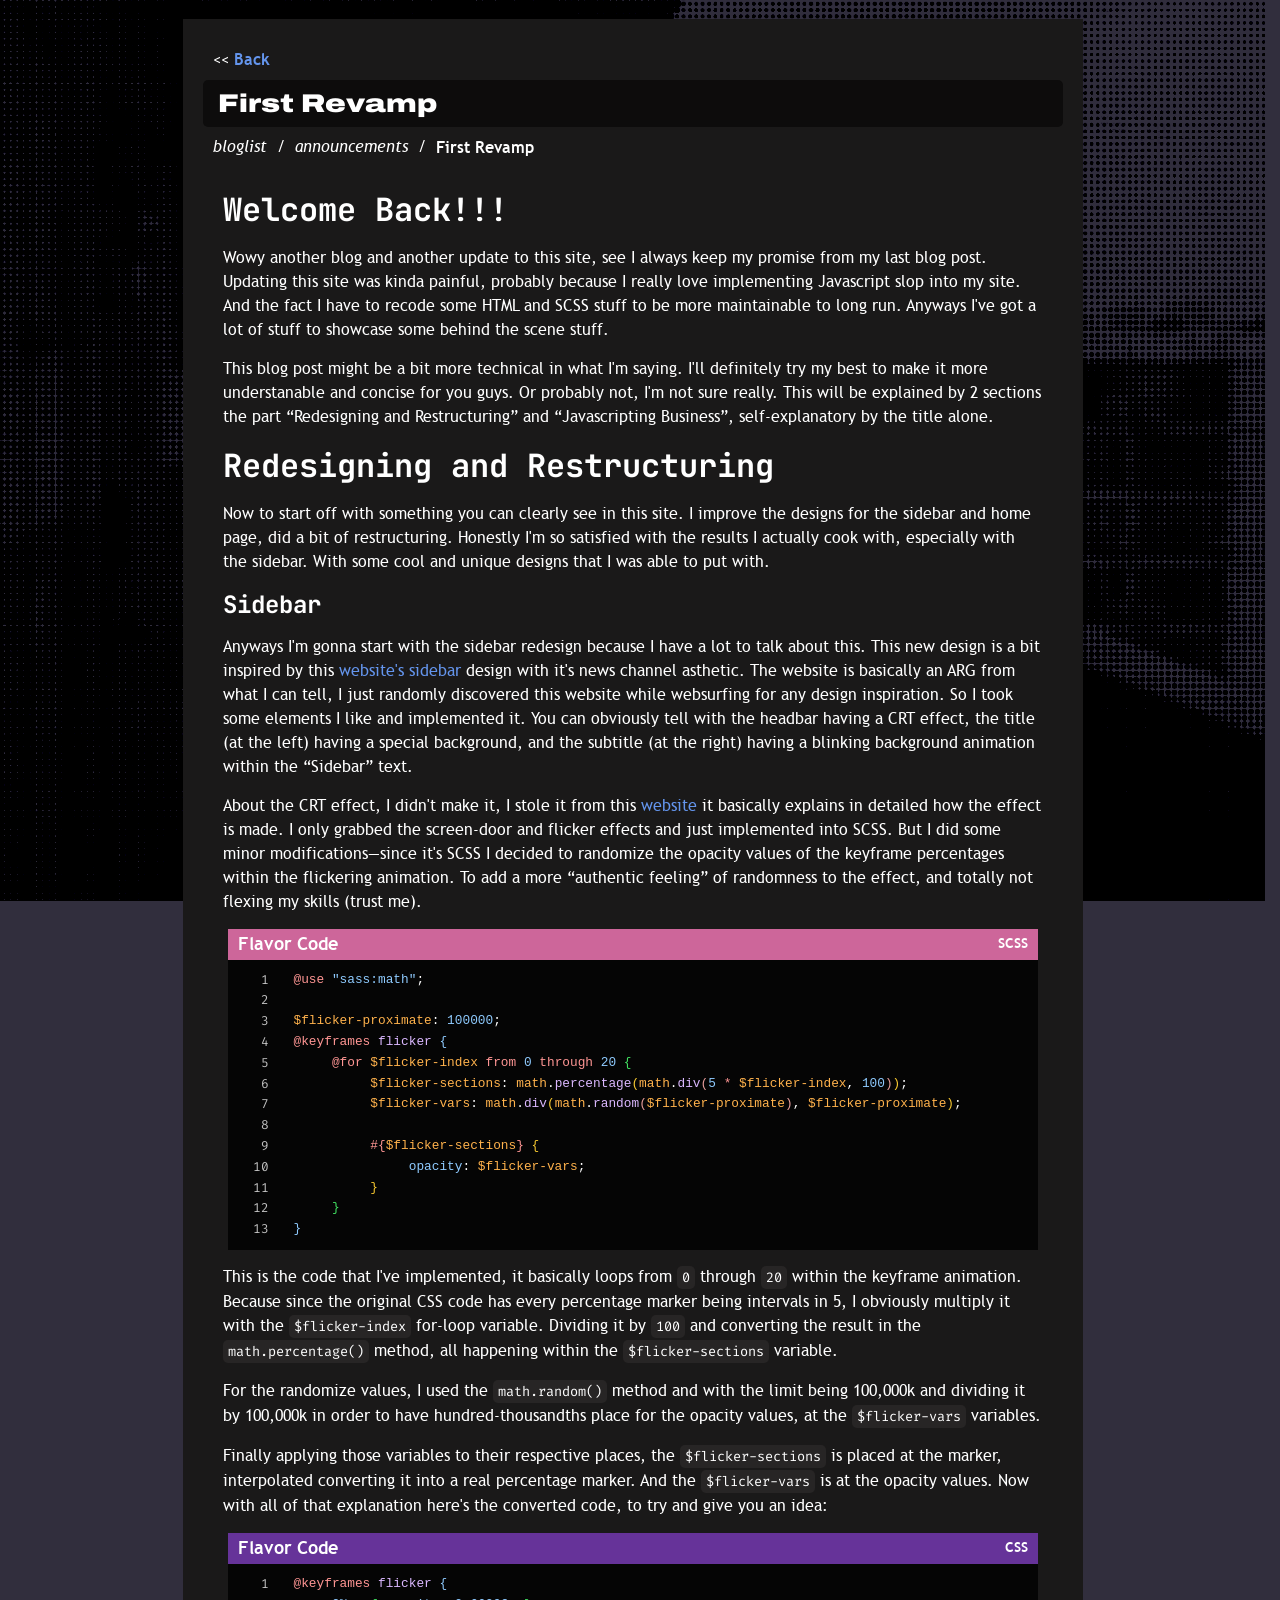
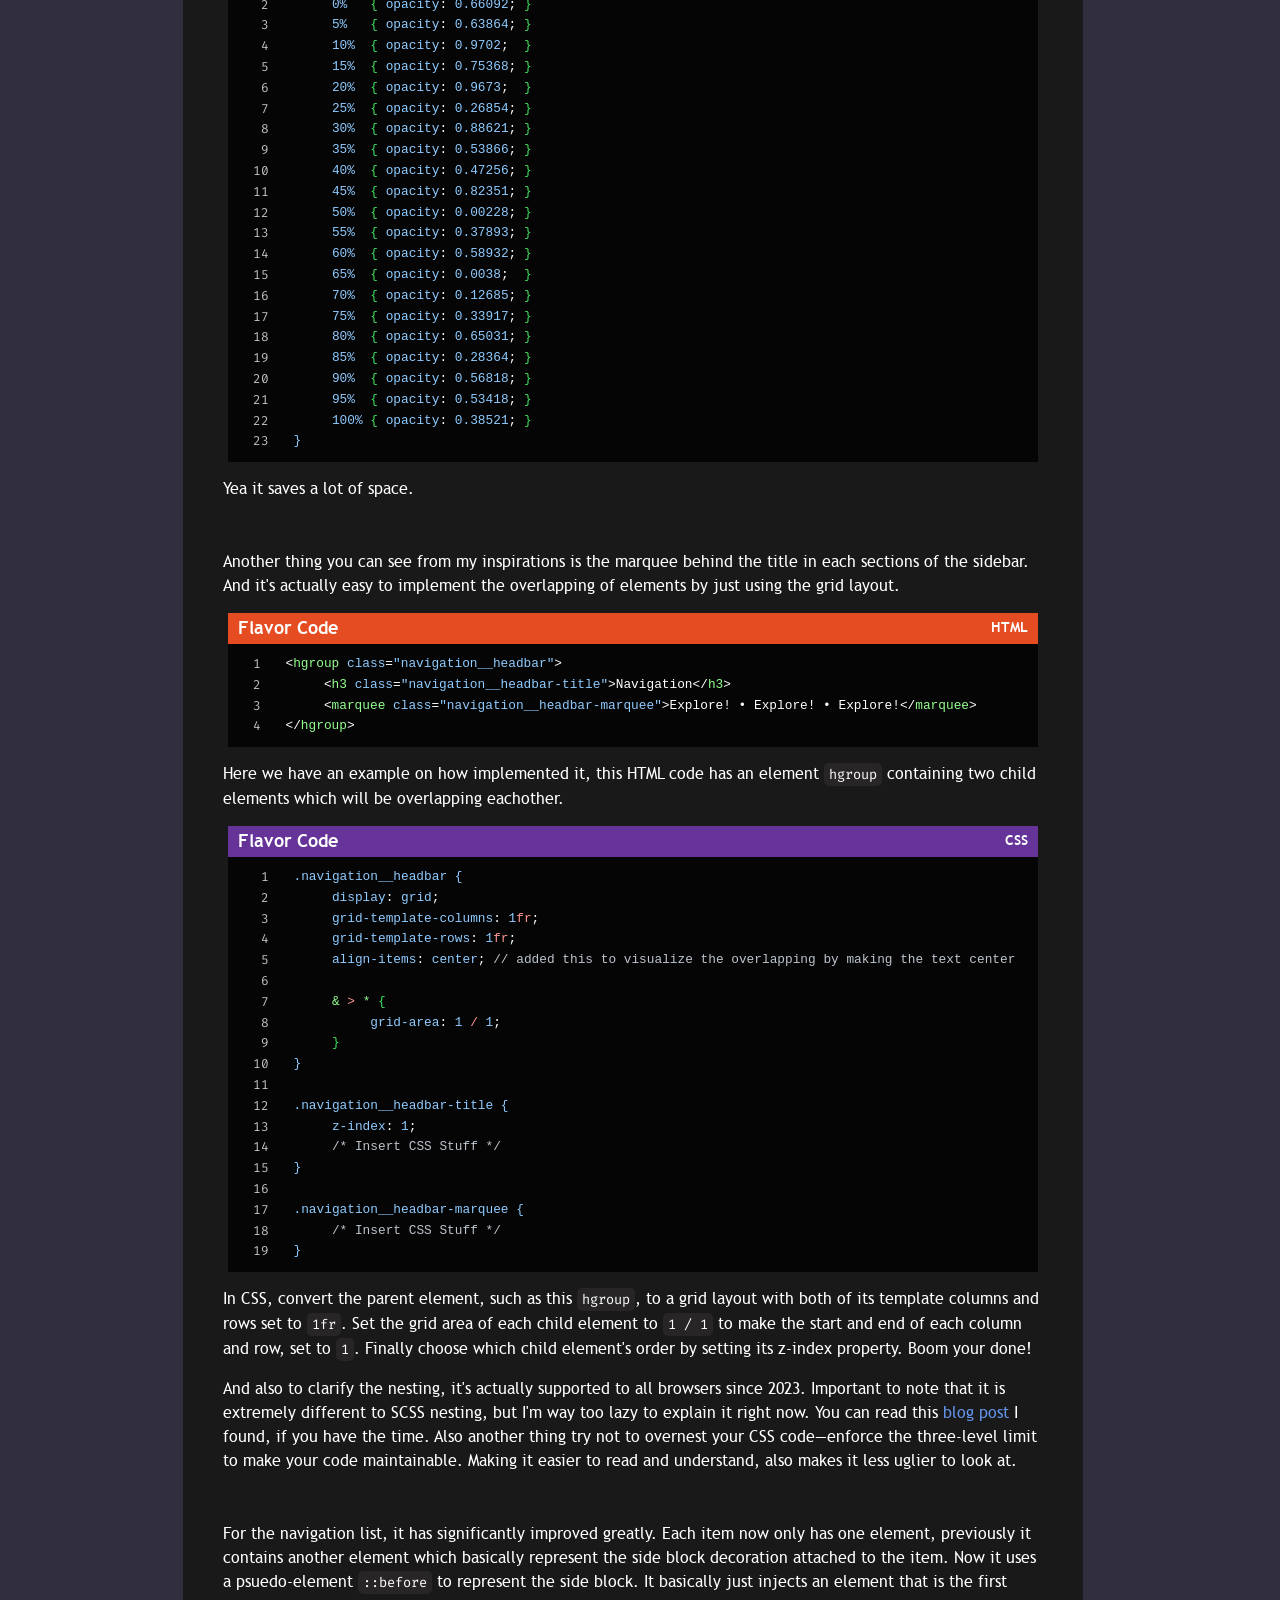
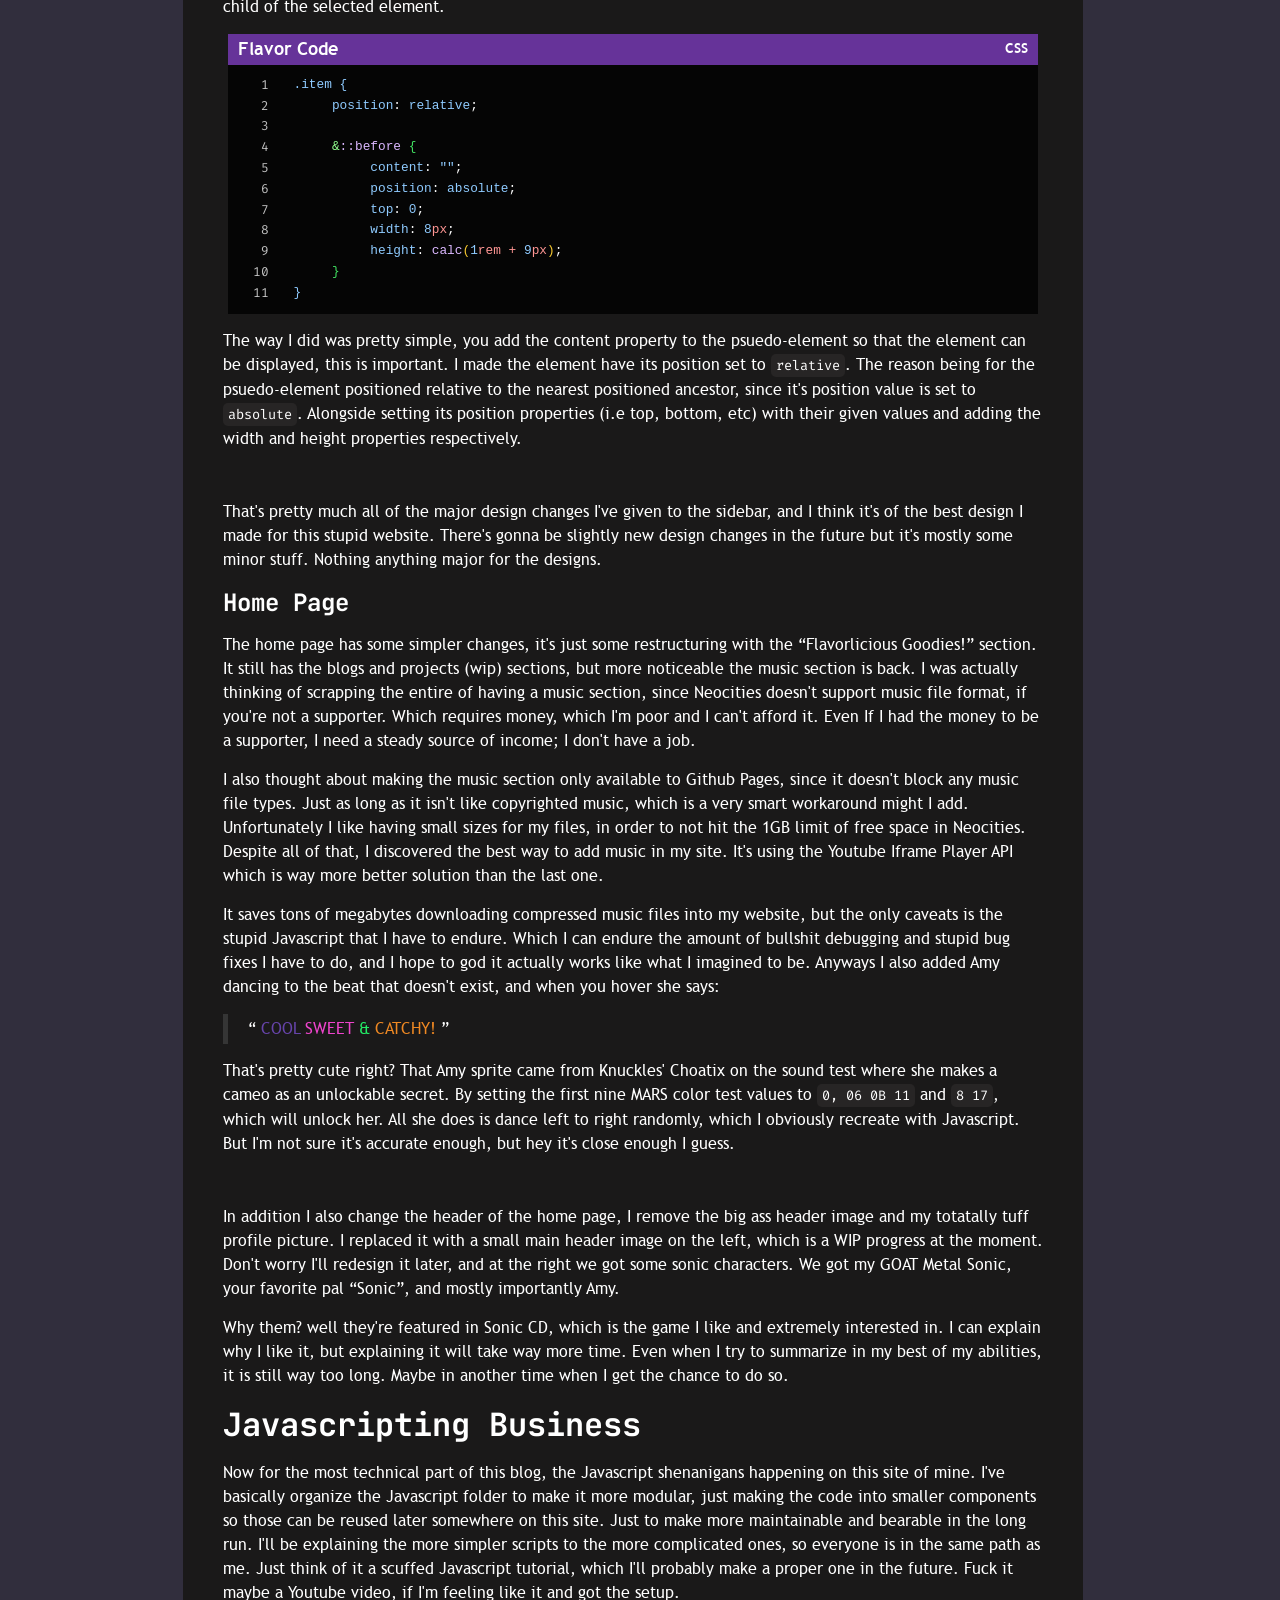
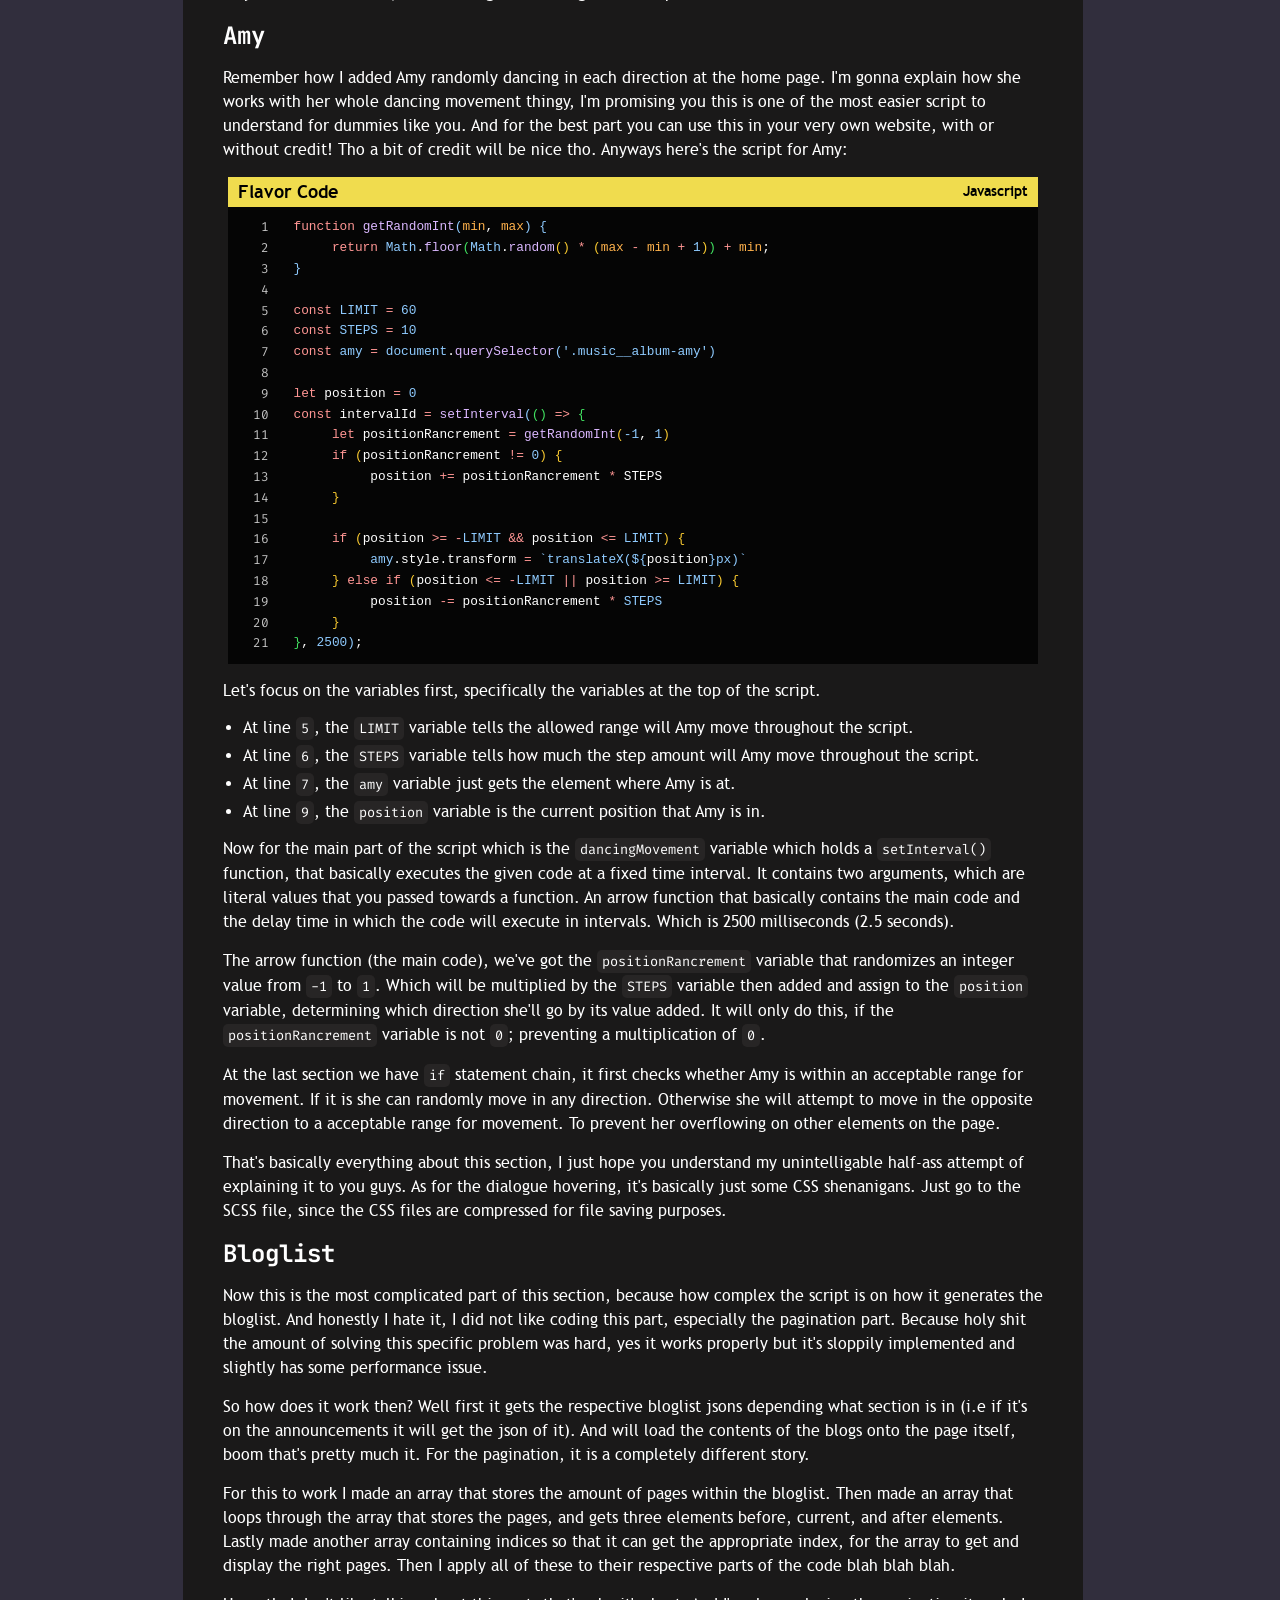
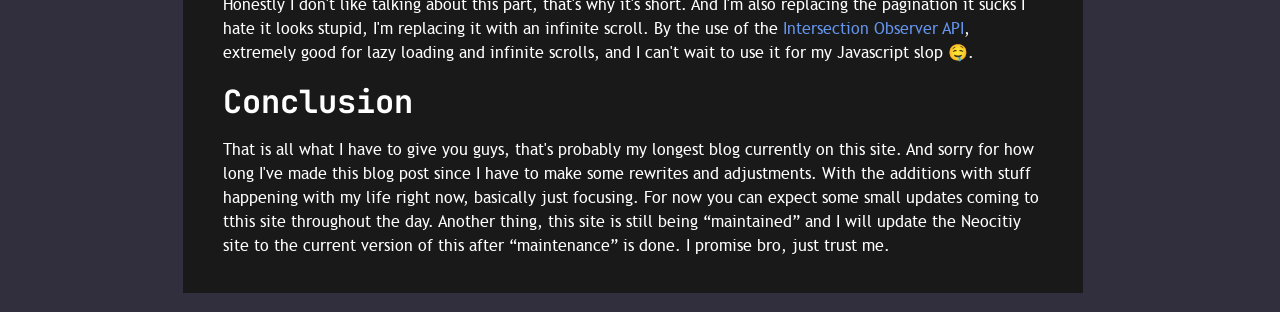
<file: pages/bloglist/announcements/first_revamp.html>
<!DOCTYPE html>
<html lang="en">
<head>
     <title> MemeFlavor - Blog • First Revamp </title>
     <base href="../../../">
     <meta charset="UTF-8">
     <meta name="description" content="The flavorous site to exist! I think, maybe" />
     <meta name="keywords" content="delicious, flavor, gaming, coding, programming, sonic, asexual" />
     <meta name="author" content="MemeFlavor" />
     <meta name="language" content="EN" />
     <meta name="viewport" content="width=device-width, initial-scale=1.0">
     <meta name="color-scheme" content="dark" />
     <meta name="robots" content="noai, noimageai">
     <link rel="icon" type="image/x-icon" href="images/favicon.ico">
     <link rel="stylesheet" type="text/css" href="css/reset.css">
     <link rel="stylesheet" type="text/css" href="css/blogpage.css">
     <link rel="stylesheet" type="text/css" href="css/components/code.css">
     <script type="module" src="javascript/components/fullscreen.js"></script>
     <script type="module" src="javascript/components/breadcrumbs.js"></script>
     <script type="module" src="javascript/components/code.js"></script>
</head>
<body>
     <article id="flavory-content">
          <main class="post">
               <dialog class="post__fullscreen"> <!-- Script Needed -->
                    <img src="images/buttons/exit.png" alt="Exit Button" class="post__fullscreen-exit" width="42" height="42">
                    <img class="post__fullscreen-image">
               </dialog>
               <hgroup class="post__headbar">
                    <div class="post__headbar-back">
                         <span class="post__headbar-back-arrows">&lt;&lt;</span>
                         <a href="pages/blogs/announcements.html" class="post__headbar-back-link">Back</a>
                    </div>
                    <h1 class="post__headbar-title">First Revamp</h1>
                    <div class="post__headbar-breadcrumbs"></div>
               </hgroup>
               <article class="post__body">
                    <h1> Welcome Back!!! </h1>
                    <p>
                         Wowy another blog and another update to this site, see I always keep my promise from my last blog post. Updating this site
                         was kinda painful, probably because I really love implementing Javascript slop into my site. And the fact I have to recode
                         some HTML and SCSS stuff to be more maintainable to long run. Anyways I've got a lot of stuff to showcase some behind the
                         scene stuff.
                    </p>
                    <p>
                         This blog post might be a bit more technical in what I'm saying. I'll definitely try my best to make it more understanable
                         and concise for you guys. Or probably not, I'm not sure really. This will be explained by 2 sections the part 
                         <q>Redesigning and Restructuring</q> and <q>Javascripting Business</q>, self-explanatory by the title alone.
                    </p>
                    <h1> Redesigning and Restructuring </h1>
                    <p>
                         Now to start off with something you can clearly see in this site. I improve the designs for the sidebar and home page, did
                         a bit of restructuring. Honestly I'm so satisfied with the results I actually cook with, especially with the sidebar. With
                         some cool and unique designs that I was able to put with.
                    </p>
                    <h2> Sidebar </h2>
                    <p>
                         Anyways I'm gonna start with the sidebar redesign because I have a lot to talk about this. This new design is a bit inspired
                         by this <a href="https://spectralvalleynationalpark.neocities.org/park">website's sidebar</a> design with it's news channel
                         asthetic. The website is basically an ARG from what I can tell, I just randomly discovered this website while websurfing for
                         any design inspiration. So I took some elements I like and implemented it. You can obviously tell with the headbar having a
                         CRT effect, the title (at the left) having a special background, and the subtitle (at the right) having a blinking background
                         animation within the <q>Sidebar</q> text.
                    </p>
                    <p>
                         About the CRT effect, I didn't make it, I stole it from this <a href="https://aleclownes.com/2017/02/01/crt-display.html">website</a>
                         it basically explains in detailed how the effect is made. I only grabbed the screen-door and flicker effects and just implemented
                         into SCSS. But I did some minor modifications—since it's SCSS I decided to randomize the opacity values of the keyframe percentages
                         within the flickering animation. To add a more <q>authentic feeling</q> of randomness to the effect, and totally not flexing my skills
                         (trust me).
                    </p>
                    <div class="post__code" data-prolang="scss">
                         <hgroup class="post__code-headbar">
                              <span class="post__code-headbar-title">Flavor Code</span>
                              <span class="post__code-headbar-prolang">SCSS</span>
                         </hgroup>
                         <div class="post__code-body">
                              <div class="post__code-lines">
                                   <span>99</span>
                              </div>
<pre class="post__code-text">
<code-kyw>@use</span> <code-str>"sass:math"</code-kyw>;

<code-var>$flicker-proximate</code-var>: <code-num>100000</code-num>;
<code-kyw>@keyframes</code-kyw> <code-funcD>flicker</code-funcD> <code-nest1>{</code-nest1>
     <code-kyw>@for</code-kyw> <code-var>$flicker-index</code-var> <code-kyw>from</code-kyw> <code-num>0</code-num> <code-kyw>through</code-kyw> <code-num>20</code-num> <code-nest2>{</code-nest2>
          <code-var>$flicker-sections</code-var>: <code-var>math</code-var>.<code-funcC>percentage</code-funcC><code-nest3>(</code-nest3><code-var>math</code-var>.<code-funcC>div</code-funcC><code-nest4>(</code-nest4><code-num>5</code-num> <code-ope>*</code-ope> <code-var>$flicker-index</code-var>, <code-num>100</code-num><code-nest4>)</code-nest4><code-nest3>)</code-nest3>;
          <code-var>$flicker-vars</code-var>: <code-var>math</code-var>.<code-funcC>div</code-funcC><code-nest3>(</code-nest3><code-var>math</code-var>.<code-funcC>random</code-funcC><code-nest4>(</code-nest4><code-var>$flicker-proximate</code-var><code-nest4>)</code-nest4>, <code-var>$flicker-proximate</code-var><code-nest3>)</code-nest3>;

          <code-kyw>#</code-kyw><code-kyw>{</code-kyw><code-var>$flicker-sections</code-var><code-kyw>}</code-kyw> <code-nest3>{</code-nest3>
               <code-pro>opacity</code-pro>: <code-var>$flicker-vars</code-var>;
          <code-nest3>}</code-nest3>
     <code-nest2>}</code-nest2>
<code-nest1>}</code-nest1>
</pre>
                         </div>
                    </div>
                    <p>
                         
                         This is the code that I've implemented, it basically loops from <code>0</code> through <code>20</code> within the keyframe animation. 
                         Because since the original CSS code has every percentage marker being intervals in 5, I obviously multiply it with the 
                         <code>$flicker-index</code> for-loop variable. Dividing it by <code>100</code> and converting the result in the 
                         <code>math.percentage()</code> method, all happening within the <code>$flicker-sections</code> variable.
                    </p>
                    <p>
                         For the randomize values, I used the <code>math.random()</code> method and with the limit being 100,000k and dividing it by 100,000k
                         in order to have hundred-thousandths place for the opacity values, at the <code>$flicker-vars</code> variables. 
                    </p>
                    <p>
                         Finally applying those variables to their respective places, the <code>$flicker-sections</code> is placed at the marker, interpolated
                         converting it into a real percentage marker. And the <code>$flicker-vars</code> is at the opacity values. Now with all of that explanation
                         here's the converted code, to try and give you an idea:
                    </p>
                    <div class="post__code" data-prolang="css">
                         <hgroup class="post__code-headbar">
                              <span class="post__code-headbar-title">Flavor Code</span>
                              <span class="post__code-headbar-prolang">CSS</span>
                         </hgroup>
                         <div class="post__code-body">
                              <div class="post__code-lines">
                                   <span>99</span>
                              </div>
<pre class="post__code-text">
<code-kyw>@keyframes</code-kyw> <code-funcD>flicker</code-funcD> <code-nest1>{</code-nest1>
     <code-selC>0%</code-selC>   <code-nest2>{</code-nest2> <code-pro>opacity</code-pro>: <code-num>0.66092</code-num>; <code-nest2>}</code-nest2>
     <code-selC>5%</code-selC>   <code-nest2>{</code-nest2> <code-pro>opacity</code-pro>: <code-num>0.63864</code-num>; <code-nest2>}</code-nest2>
     <code-selC>10%</code-selC>  <code-nest2>{</code-nest2> <code-pro>opacity</code-pro>: <code-num>0.9702</code-num>;  <code-nest2>}</code-nest2>
     <code-selC>15%</code-selC>  <code-nest2>{</code-nest2> <code-pro>opacity</code-pro>: <code-num>0.75368</code-num>; <code-nest2>}</code-nest2>
     <code-selC>20%</code-selC>  <code-nest2>{</code-nest2> <code-pro>opacity</code-pro>: <code-num>0.9673</code-num>;  <code-nest2>}</code-nest2>
     <code-selC>25%</code-selC>  <code-nest2>{</code-nest2> <code-pro>opacity</code-pro>: <code-num>0.26854</code-num>; <code-nest2>}</code-nest2>
     <code-selC>30%</code-selC>  <code-nest2>{</code-nest2> <code-pro>opacity</code-pro>: <code-num>0.88621</code-num>; <code-nest2>}</code-nest2>
     <code-selC>35%</code-selC>  <code-nest2>{</code-nest2> <code-pro>opacity</code-pro>: <code-num>0.53866</code-num>; <code-nest2>}</code-nest2>
     <code-selC>40%</code-selC>  <code-nest2>{</code-nest2> <code-pro>opacity</code-pro>: <code-num>0.47256</code-num>; <code-nest2>}</code-nest2>
     <code-selC>45%</code-selC>  <code-nest2>{</code-nest2> <code-pro>opacity</code-pro>: <code-num>0.82351</code-num>; <code-nest2>}</code-nest2>
     <code-selC>50%</code-selC>  <code-nest2>{</code-nest2> <code-pro>opacity</code-pro>: <code-num>0.00228</code-num>; <code-nest2>}</code-nest2>
     <code-selC>55%</code-selC>  <code-nest2>{</code-nest2> <code-pro>opacity</code-pro>: <code-num>0.37893</code-num>; <code-nest2>}</code-nest2>
     <code-selC>60%</code-selC>  <code-nest2>{</code-nest2> <code-pro>opacity</code-pro>: <code-num>0.58932</code-num>; <code-nest2>}</code-nest2>
     <code-selC>65%</code-selC>  <code-nest2>{</code-nest2> <code-pro>opacity</code-pro>: <code-num>0.0038</code-num>;  <code-nest2>}</code-nest2>
     <code-selC>70%</code-selC>  <code-nest2>{</code-nest2> <code-pro>opacity</code-pro>: <code-num>0.12685</code-num>; <code-nest2>}</code-nest2>
     <code-selC>75%</code-selC>  <code-nest2>{</code-nest2> <code-pro>opacity</code-pro>: <code-num>0.33917</code-num>; <code-nest2>}</code-nest2>
     <code-selC>80%</code-selC>  <code-nest2>{</code-nest2> <code-pro>opacity</code-pro>: <code-num>0.65031</code-num>; <code-nest2>}</code-nest2>
     <code-selC>85%</code-selC>  <code-nest2>{</code-nest2> <code-pro>opacity</code-pro>: <code-num>0.28364</code-num>; <code-nest2>}</code-nest2>
     <code-selC>90%</code-selC>  <code-nest2>{</code-nest2> <code-pro>opacity</code-pro>: <code-num>0.56818</code-num>; <code-nest2>}</code-nest2>
     <code-selC>95%</code-selC>  <code-nest2>{</code-nest2> <code-pro>opacity</code-pro>: <code-num>0.53418</code-num>; <code-nest2>}</code-nest2>
     <code-selC>100%</code-selC> <code-nest2>{</code-nest2> <code-pro>opacity</code-pro>: <code-num>0.38521</code-num>; <code-nest2>}</code-nest2>
<code-nest1>}</code-nest1>
</pre>
                         </div>
                    </div>
                    <p>
                         Yea it saves a lot of space.
                    </p>
                    <br>
                    <p>
                         Another thing you can see from my inspirations is the marquee behind the title in each sections of the sidebar. And it's actually easy
                         to implement the overlapping of elements by just using the grid layout. 
                    </p>
                    <div class="post__code" data-prolang="html">
                         <hgroup class="post__code-headbar">
                              <span class="post__code-headbar-title">Flavor Code</span>
                              <span class="post__code-headbar-prolang">HTML</span>
                         </hgroup>
                         <div class="post__code-body">
                              <div class="post__code-lines">
                                   <span>9</span>
                              </div>
<pre class="post__code-text">
&lt;<code-elm>hgroup</code-elm> <code-att>class</code-att>&equals;<code-val>"navigation__headbar"</code-val>&gt;
     &lt;<code-elm>h3</code-elm> <code-att>class</code-att>&equals;<code-val>"navigation__headbar-title"</code-val>>Navigation&lt;/<code-elm>h3</code-elm>&gt;
     &lt;<code-elm>marquee</code-elm> <code-att>class</code-att>&equals;<code-val>"navigation__headbar-marquee"</code-val>>Explore! • Explore! • Explore!&lt;/<code-elm>marquee</code-elm>&gt;
&lt;/<code-elm>hgroup</code-elm>>
</pre>
                         </div>
                    </div>
                    <p>
                         Here we have an example on how implemented it, this HTML code has an element <code>hgroup</code> containing two child elements which will
                         be overlapping eachother.
                    </p>
                    <div class="post__code" data-prolang="css">
                         <hgroup class="post__code-headbar">
                              <span class="post__code-headbar-title">Flavor Code</span>
                              <span class="post__code-headbar-prolang">CSS</span>
                         </hgroup>
                         <div class="post__code-body">
                              <div class="post__code-lines">
                                   <span>99</span>
                              </div>
<pre class="post__code-text">
<code-selC>.navigation__headbar</code-selC> <code-nest1>{</code-nest1>
     <code-pro>display</code-pro>: <code-val>grid</code-val>;
     <code-pro>grid-template-columns</code-pro>: <code-num>1</code-num><code-unt>fr</code-unt>;
     <code-pro>grid-template-rows</code-pro>: <code-num>1</code-num><code-unt>fr</code-unt>;
     <code-pro>align-items</code-pro>: <code-val>center</code-val>; <code-com>// added this to visualize the overlapping by making the text center</code-com>

     <code-selE>&</code-selE> <code-kyw>&gt;</code-kyw> <code-selE>*</code-selE> <code-nest2>{</code-nest2>
          <code-pro>grid-area</code-pro>: <code-num>1</code-num> <code-ope>/</code-ope> <code-num>1</code-num>;
     <code-nest2>}</code-nest2>
<code-nest1>}</code-nest1>

<code-selC>.navigation__headbar-title</code-selC> <code-nest1>{</code-nest1>
     <code-pro>z-index</code-pro>: <code-num>1</code-num>;
     <code-com>/* Insert CSS Stuff */</code-com>
<code-nest1>}</code-nest1>

<code-selC>.navigation__headbar-marquee</code-selC> <code-nest1>{</code-nest1>
     <code-com>/* Insert CSS Stuff */</code-com>
<code-nest1>}</code-nest1>
</pre>
                         </div>
                    </div>
                    <p>
                         In CSS, convert the parent element, such as this <code>hgroup</code>, to a grid layout with both of its template columns and rows set to 
                         <code>1fr</code>. Set the grid area of each child element to <code>1 / 1</code> to make the start and end of each column and row, set to
                         <code>1</code>. Finally choose which child element's order by setting its z-index property. Boom your done!
                    </p>
                    <p>
                         And also to clarify the nesting, it's actually supported to all browsers since 2023. Important to note that it is extremely different to 
                         SCSS nesting, but I'm way too lazy to explain it right now. You can read this <a href="https://www.pivale.co/resources/blog/css-nesting">blog post</a> 
                         I found, if you have the time. Also another thing try not to overnest your CSS code—enforce the three-level limit to make your code
                         maintainable. Making it easier to read and understand, also makes it less uglier to look at.
                    </p>
                    <br>
                    <p>
                         For the navigation list, it has significantly improved greatly. Each item now only has one element, previously it contains another element
                         which basically represent the side block decoration attached to the item. Now it uses a psuedo-element <code>::before</code> to represent 
                         the side block. It basically just injects an element that is the first child of the selected element.
                    </p>
                    <div class="post__code" data-prolang="css">
                         <hgroup class="post__code-headbar">
                              <span class="post__code-headbar-title">Flavor Code</span>
                              <span class="post__code-headbar-prolang">CSS</span>
                         </hgroup>
                         <div class="post__code-body">
                              <div class="post__code-lines">
                                   <span>99</span>
                              </div>
<pre class="post__code-text">
<code-selC>.item</code-selC> <code-nest1>{</code-nest1>
     <code-pro>position</code-pro>: <code-val>relative</code-val>;

     <code-selE>&</code-selE><code-selP>::before</code-selP> <code-nest2>{</code-nest2>
          <code-pro>content</code-pro>: <code-str>""</code-str>;
          <code-pro>position</code-pro>: <code-val>absolute</code-val>;
          <code-pro>top</code-pro>: <code-num>0</code-num>;
          <code-pro>width</code-pro>: <code-num>8</code-num><code-unt>px</code-unt>;
          <code-pro>height</code-pro>: <code-funcC>calc</code-funcC><code-nest3>(</code-nest3><code-num>1</code-num><code-unt>rem</code-unt> <code-ope>+</code-ope> <code-num>9</code-num><code-unt>px</code-unt><code-nest3>)</code-nest3>;
     <code-nest2>}</code-nest2>
<code-nest1>}</code-nest1>
</pre>
                         </div>
                    </div>
                    <p>
                         The way I did was pretty simple, you add the content property to the psuedo-element so that the element can be displayed, this is important. 
                         I made the element have its position set to <code>relative</code>. The reason being for the psuedo-element positioned relative to the nearest 
                         positioned ancestor, since it's position value is set to <code>absolute</code>. Alongside setting its position properties (i.e top, bottom, etc) 
                         with their given values and adding the width and height properties respectively. 
                    </p>
                    <br>
                    <p>
                        That's pretty much all of the major design changes I've given to the sidebar, and I think it's of the best design I made for this stupid website.
                        There's gonna be slightly new design changes in the future but it's mostly some minor stuff. Nothing anything major for the designs.
                    </p>
                    <h2> Home Page </h2>
                    <p>
                         The home page has some simpler changes, it's just some restructuring with the <q>Flavorlicious Goodies!</q> section. It still has the blogs and
                         projects (wip) sections, but more noticeable the music section is back. I was actually thinking of scrapping the entire of having a music section,
                         since Neocities doesn't support music file format, if you're not a supporter. Which requires money, which I'm poor and I can't afford it. Even If 
                         I had the money to be a supporter, I need a steady source of income; I don't have a job.
                    </p>
                    <p>
                         I also thought about making the music section only available to Github Pages, since it doesn't block any music file types. Just as long as it isn't
                         like copyrighted music, which is a very smart workaround might I add. Unfortunately I like having small sizes for my files, in order to not hit the
                         1GB limit of free space in Neocities. Despite all of that, I discovered the best way to add music in my site. It's using the Youtube Iframe Player API
                         which is way more better solution than the last one.
                    </p>
                    <p>
                         It saves tons of megabytes downloading compressed music files into my website, but the only caveats is the stupid Javascript that I have to endure. Which
                         I can endure the amount of bullshit debugging and stupid bug fixes I have to do, and I hope to god it actually works like what I imagined to be.
                         Anyways I also added Amy dancing to the beat that doesn't exist, and when you hover she says:
                    </p>
                    <blockquote>
                         <q>
                              <span style="color:#6644aa">COOL</span> 
                              <span style="color:#ee44cc">SWEET</span> 
                              <span style="color:#23ee66">&</span> 
                              <span style="color:#ee8823">CATCHY!</span>
                         </q>
                    </blockquote>
                    <p>
                         That's pretty cute right? That Amy sprite came from Knuckles' Choatix on the sound test where she makes a cameo as an unlockable secret. By setting the 
                         first nine MARS color test values to <code>0, 06 0B 11</code> and <code>8 17</code>, which will unlock her. All she does is dance left to right randomly,
                         which I obviously recreate with Javascript. But I'm not sure it's accurate enough, but hey it's close enough I guess.
                    </p>
                    <br>
                    <p>
                         In addition I also change the header of the home page, I remove the big ass header image and my totatally tuff profile picture. I replaced it with a small
                         main header image on the left, which is a WIP progress at the moment. Don't worry I'll redesign it later, and at the right we got some sonic characters. We
                         got my GOAT Metal Sonic, your favorite pal <q>Sonic</q>, and mostly importantly Amy.
                    </p>
                    <p>
                         Why them? well they're featured in Sonic CD, which is the game I like and extremely interested in. I can explain why I like it, but explaining it will take
                         way more time. Even when I try to summarize in my best of my abilities, it is still way too long. Maybe in another time when I get the chance to do so.
                    </p>
                    <h1> Javascripting Business </h1>
                    <p>
                         Now for the most technical part of this blog, the Javascript shenanigans happening on this site of mine. I've basically organize the Javascript folder to make
                         it more modular, just making the code into smaller components so those can be reused later somewhere on this site. Just to make more maintainable and bearable
                         in the long run. I'll be explaining the more simpler scripts to the more complicated ones, so everyone is in the same path as me. Just think of it a scuffed 
                         Javascript tutorial, which I'll probably make a proper one in the future. Fuck it maybe a Youtube video, if I'm feeling like it and got the setup.
                    </p>
                    <h2> Amy </h2>
                    <p>
                         Remember how I added Amy randomly dancing in each direction at the home page. I'm gonna explain how she works with her whole dancing movement thingy, I'm promising
                         you this is one of the most easier script to understand for dummies like you. And for the best part you can use this in your very own website, with or without credit!
                         Tho a bit of credit will be nice tho. Anyways here's the script for Amy:
                    </p>
                    <div class="post__code" data-prolang="js">
                         <hgroup class="post__code-headbar">
                              <span class="post__code-headbar-title">Flavor Code</span>
                              <span class="post__code-headbar-prolang">Javascript</span>
                         </hgroup>
                         <div class="post__code-body">
                              <div class="post__code-lines">
                                   <span>99</span>
                              </div>
<pre class="post__code-text">
<code-kyw>function</code-kyw> <code-funcD>getRandomInt</code-funcD><code-nest1>(</code-nest1><code-para>min</code-para>, <code-para>max</code-para><code-nest1>)</code-nest1> <code-nest1>{</code-nest1>
     <code-kyw>return</code-kyw> <code-obj>Math</code-obj>.<code-funcC>floor</code-funcC><code-nest2>(</code-nest2><code-obj>Math</code-obj>.<code-funcC>random</code-funcC><code-nest3>()</code-nest3> <code-ope>*</code-ope> <code-nest3>(</code-nest3><code-para>max</code-para> <code-ope>-</code-ope> <code-para>min</code-para> <code-ope>+</code-ope> <code-num>1</code-num><code-nest3>)</code-nest3><code-nest2>)</code-nest2> <code-ope>+</code-ope> <code-para>min</code-para>;
<code-nest1>}</code-nest1>

<code-kyw>const</code-kyw> <code-con>LIMIT</code-con> <code-ope>&equals;</code-ope> <code-num>60</code-num>
<code-kyw>const</code-kyw> <code-con>STEPS</code-con> <code-ope>&equals;</code-ope> <code-num>10</code-num>
<code-kyw>const</code-kyw> <code-con>amy</code-con> <code-ope>&equals;</code-ope> <code-obj>document</code-obj>.<code-funcC>querySelector</code-funcC><code-nest1>(</code-nest1><code-str>'.music__album-amy'</code-str><code-nest1>)</code-nest1>

<code-kyw>let</code-kyw> <code-var>position</code-var> <code-ope>&equals;</code-ope> <code-num>0</code-num>
<code-kyw>const</code-kyw> <code-var>intervalId</code-var> <code-ope>&equals;</code-ope> <code-funcC>setInterval</code-funcC><code-nest1>(</code-nest1><code-nest2>()</code-nest2> <code-ope>&equals;&gt;</code-ope> <code-nest2>{</code-nest2>
     <code-kyw>let</code-kyw> <code-var>positionRancrement</code-var> <code-ope>&equals;</code-ope> <code-funcC>getRandomInt</code-funcC><code-nest3>(</code-nest3><code-num>-1</code-num>, <code-num>1</code-num><code-nest3>)</code-nest3>
     <code-kyw>if</code-kyw> <code-nest3>(</code-nest3><code-var>positionRancrement</code-var> <code-ope>!&equals;</code-ope> <code-num>0</code-num><code-nest3>)</code-nest3> <code-nest3>{</code-nest3>
          <code-var>position</code-var> <code-ope>+&equals;</code-ope> <code-var>positionRancrement</code-var> <code-ope>*</code-ope> <code-var>STEPS</code-var>
     <code-nest3>}</code-nest3>

     <code-kyw>if</code-kyw> <code-nest3>(</code-nest3>position <code-ope>&gt;&equals;</code-ope> <code-ope>-</code-ope><code-con>LIMIT</code-con> <code-ope>&&</code-ope> <code-var>position</code-var> <code-ope>&lt;&equals;</code-ope> <code-con>LIMIT</code-con><code-nest3>)</code-nest3> <code-nest3>{</code-nest3>
          <code-con>amy</code-con>.<code-var>style</code-var>.<code-var>transform</code-var> <code-ope>&equals;</code-ope> <code-str>`translateX(${</code-str><code-var>position</code-var><code-str>}px)`</code-str>
     <code-nest3>}</code-nest3> <code-kyw>else</code-kyw> <code-kyw>if</code-kyw> <code-nest3>(</code-nest3>position <code-ope>&lt;&equals;</code-ope> <code-ope>-</code-ope><code-con>LIMIT</code-con> <code-ope>||</code-ope> <code-var>position</code-var> <code-ope>&gt;&equals;</code-ope> <code-con>LIMIT</code-con><code-nest3>)</code-nest3> <code-nest3>{</code-nest3>
          <code-var>position</code-var> <code-ope>-&equals;</code-ope> <code-var>positionRancrement</code-var> <code-ope>*</code-ope> <code-con>STEPS</code-con>
     <code-nest3>}</code-nest3>
<code-nest2>}</code-nest2>, <code-num>2500</code-num><code-nest1>)</code-nest1>;
</pre>
                         </div>
                    </div>
                    <p>
                         Let's focus on the variables first, specifically the variables at the top of the script. 
                    </p>
                    <ul>
                         <li>At line <code>5</code>, the <code>LIMIT</code> variable tells the allowed range will Amy move throughout the script.</li>
                         <li>At line <code>6</code>, the <code>STEPS</code> variable tells how much the step amount will Amy move throughout the script.</li>
                         <li>At line <code>7</code>, the <code>amy</code> variable just gets the element where Amy is at.</li>
                         <li>At line <code>9</code>, the <code>position</code> variable is the current position that Amy is in.</li>
                    </ul>
                    <p>
                         Now for the main part of the script which is the <code>dancingMovement</code> variable which holds a <code>setInterval()</code> function, that basically
                         executes the given code at a fixed time interval. It contains two arguments, which are literal values that you passed towards a function. An arrow function
                         that basically contains the main code and the delay time in which the code will execute in intervals. Which is 2500 milliseconds (2.5 seconds).
                    </p>
                    <p>
                         The arrow function (the main code), we've got the <code>positionRancrement</code> variable that randomizes an integer value from <code>-1</code> to
                         <code>1</code>. Which will be multiplied by the <code>STEPS</code> variable then added and assign to the <code>position</code> variable, determining which
                         direction she'll go by its value added. It will only do this, if the <code>positionRancrement</code> variable is not <code>0</code>; preventing a multiplication 
                         of <code>0</code>.
                    </p>
                    <p>
                         At the last section we have <code>if</code> statement chain, it first checks whether Amy is within an acceptable range for movement. If it is she can randomly 
                         move in any direction. Otherwise she will attempt to move in the opposite direction to a acceptable range for movement. To prevent her overflowing on other elements
                         on the page.
                    </p>
                    <p>                         
                         That's basically everything about this section, I just hope you understand my unintelligable half-ass attempt of explaining it to you guys. As for the dialogue
                         hovering, it's basically just some CSS shenanigans. Just go to the SCSS file, since the CSS files are compressed for file saving purposes.
                    </p>
                    <h2> Bloglist </h2>
                    <p>
                         Now this is the most complicated part of this section, because how complex the script is on how it generates the bloglist. And honestly I hate it, 
                         I did not like coding this part, especially the pagination part. Because holy shit the amount of solving this specific problem was hard, yes it works properly
                         but it's sloppily implemented and slightly has some performance issue. 
                    </p>
                    <p>
                         So how does it work then? Well first it gets the respective bloglist jsons depending what section is in (i.e if it's on the announcements it will get the json of it).
                         And will load the contents of the blogs onto the page itself, boom that's pretty much it. For the pagination, it is a completely different story.
                    </p>
                    <p>
                         For this to work I made an array that stores the amount of pages within the bloglist. Then made an array that loops through the array that stores the pages, and gets
                         three elements before, current, and after elements. Lastly made another array containing indices so that it can get the appropriate index, for the array to get and
                         display the right pages. Then I apply all of these to their respective parts of the code blah blah blah.
                    </p>
                    <p>
                         Honestly I don't like talking about this part, that's why it's short. And I'm also replacing the pagination it sucks I hate it looks stupid, I'm replacing it with
                         an infinite scroll. By the use of the <a href="https://developer.mozilla.org/en-US/docs/Web/API/IntersectionObserver">Intersection Observer API</a>, extremely good
                         for lazy loading and infinite scrolls, and I can't wait to use it for my Javascript slop &#129316;.
                    </p>
                    <h1> Conclusion </h1>
                    <p>
                         That is all what I have to give you guys, that's probably my longest blog currently on this site. And sorry for how long I've made this blog post since I have to make
                         some rewrites and adjustments. With the additions with stuff happening with my life right now, basically just focusing. For now you can expect some small updates coming
                         to tthis site throughout the day. Another thing, this site is still being <q>maintained</q> and I will update the Neocitiy site to the current version of this after 
                         <q>maintenance</q> is done. I promise bro, just trust me.
                    </p>
               </article>
          </main>
     </article>
</body>
</html>
</file>
<file: css/home.css>
﻿@font-face{font-family:"Archivo";src:url("../fonts/variables/Archivo/Archivo.woff2") format("woff2-variations"),url("../fonts/variables/Archivo/Archivo.woff2") format("woff2") tech("variations");font-weight:100 900;font-stretch:62% 125%;font-style:normal;font-display:swap}@font-face{font-family:"Zalando Sans";src:url("../fonts/variables/Zalando_Sans/Zalando_Sans.woff2") format("woff2-variations"),url("../fonts/variables/Zalando_Sans/Zalando_Sans.woff2") format("woff2") tech("variations");font-weight:200 900;font-stretch:75% 125%;font-style:normal;font-display:swap}@font-face{font-family:"Eurostile Pro";src:url("../fonts/static/Eurostile_Pro/Eurostile_Pro-Black.woff2") format("woff2");font-weight:900;font-stretch:normal;font-style:normal;font-display:swap}@font-face{font-family:"Trebuchet MS";src:url("../fonts/static/Trebuchet_MS/Trebuchet_MS-Regular.woff2") format("woff2");font-weight:500;font-stretch:normal;font-style:normal;font-display:swap}@font-face{font-family:"Trebuchet MS";src:url("../fonts/static/Trebuchet_MS/Trebuchet_MS-Bold.woff2") format("woff2");font-weight:700;font-stretch:normal;font-style:normal;font-display:swap}@font-face{font-family:"Trebuchet MS";src:url("../fonts/static/Trebuchet_MS/Trebuchet_MS-Italic-Regular.woff2") format("woff2");font-weight:500;font-stretch:normal;font-style:italic;font-display:swap}@font-face{font-family:"Trebuchet MS";src:url("../fonts/static/Trebuchet_MS/Trebuchet_MS-Italic-Bold.woff2") format("woff2");font-weight:700;font-stretch:normal;font-style:italic;font-display:swap}body{display:grid;justify-content:center;grid-template-columns:auto 900px;grid-template-rows:auto 1fr;grid-template-areas:"flavory-header flavory-header" "flavory-sidebar flavory-home";gap:20px 5px;font-family:system-ui,-apple-system,BlinkMacSystemFont,"Segoe UI",Roboto,Oxygen,Ubuntu,Cantarell,sans-serif;background-image:url(../images/backgrounds/grasslands.avif);background-repeat:no-repeat;background-size:cover;background-attachment:fixed;background-color:#312e3d;background-blend-mode:color-burn;margin-block:.5cm}body .sidebar{grid-area:flavory-sidebar}body .header{display:flex;flex-direction:row-reverse;justify-content:space-between;user-select:none;-webkit-user-select:none;grid-area:flavory-header}body .header__banner{box-shadow:5px 5px 0px 0px #39b11f}body .header__characters{display:flex;flex-direction:row;gap:20px}body .header__characters-profile{--character-profile-color: transparent;box-shadow:5px 5px 0px 0px var(--character-profile-color)}body .header__characters-profile[alt="Metal Sonic"]{--character-profile-color: #001073}body .header__characters-profile[alt=Sonic]{--character-profile-color: #0e41b7}body .header__characters-profile[alt=Amy]{--character-profile-color: #ce5592}body .home{grid-area:flavory-home;gap:10px;background-color:hsl(0,3%,10%);box-shadow:5px 5px 0px 0px #4f4eff;padding:20px}body .home .domain{font-family:"Archivo",system-ui,-apple-system,BlinkMacSystemFont,"Segoe UI",Roboto,Oxygen,Ubuntu,Cantarell,sans-serif;font-size:1.35rem;font-weight:900;font-stretch:expanded;text-align:center;background-color:#4f4eff;border-radius:5px;padding:5px 10px;margin-bottom:10px}body .home .primary{display:grid;grid-template-columns:2fr 1fr;grid-template-rows:1fr;column-gap:15px}body .home .primary .gallery{display:grid;grid-template-columns:1fr 2fr;grid-template-rows:1fr 2fr;grid-template-areas:"gallery-banner gallery-banner" "gallery-liminal gallery-panel";gap:10px}body .home .primary .gallery .banner{grid-area:gallery-banner;background-color:rgba(5%,5%,5%,.5);background-image:url(../images/backgrounds/grids.avif);background-position:53% 50%;background-blend-mode:color-burn;border-radius:5px;padding:10px}body .home .primary .gallery .banner__headbar{display:flex;flex-direction:row;align-items:center;column-gap:8px;margin-bottom:5px}body .home .primary .gallery .banner__headtitle{font-family:"Zalando Sans",system-ui,-apple-system,BlinkMacSystemFont,"Segoe UI",Roboto,Oxygen,Ubuntu,Cantarell,sans-serif;font-size:1rem;font-weight:750;font-stretch:semi-expanded;color:#000;background-color:rgb(100%,71.8%,6%);width:fit-content;padding:2px 5px 2px 3px}body .home .primary .gallery .banner__headtitle::before{content:"⚠";margin-right:1px}body .home .primary .gallery .banner__headsubtitle{font-family:"Zalando Sans",system-ui,-apple-system,BlinkMacSystemFont,"Segoe UI",Roboto,Oxygen,Ubuntu,Cantarell,sans-serif;font-size:.9rem;font-weight:750;font-stretch:semi-expanded;text-transform:uppercase;width:100%}body .home .primary .gallery .banner__body{display:grid;grid-template-columns:2fr 1fr;grid-template-rows:1fr;column-gap:10px}body .home .primary .gallery .banner__label{display:flex;align-items:center;font-family:"Zalando Sans",system-ui,-apple-system,BlinkMacSystemFont,"Segoe UI",Roboto,Oxygen,Ubuntu,Cantarell,sans-serif;font-size:.8rem;font-weight:550;font-stretch:semi-condensed;text-transform:uppercase;background-color:#4f4eff;padding:3px 5px}body .home .primary .gallery .banner__label::before{content:"★";margin-right:3px}body .home .primary .gallery .banner__description{font-family:"Trebuchet MS","Trebuchet MS","Lucida Sans Unicode","Lucida Grande","Lucida Sans",Arial,sans-serif,system-ui,-apple-system,BlinkMacSystemFont,"Segoe UI",Roboto,Oxygen,Ubuntu,Cantarell,sans-serif;font-size:.73rem;font-weight:bolder;text-align:start;line-height:1.1;margin-block:5px}body .home .primary .gallery .banner__patterns{display:flex;flex-direction:row;justify-content:flex-end;column-gap:5px}body .home .primary .gallery .banner__patterns-block{border-radius:3px;width:20px;height:100%}body .home .primary .gallery .banner__patterns-block--pallete-1{background-color:rgb(100%,85.9%,6%)}body .home .primary .gallery .banner__patterns-block--pallete-2{background-color:hsl(357,94%,60%)}body .home .primary .gallery .panel{display:flex;flex-direction:column;grid-area:gallery-panel;row-gap:5px}body .home .primary .gallery .panel__headbar{display:flex;flex-direction:row;column-gap:3px}body .home .primary .gallery .panel__headtitle{font-family:"Archivo",system-ui,-apple-system,BlinkMacSystemFont,"Segoe UI",Roboto,Oxygen,Ubuntu,Cantarell,sans-serif;font-size:1.1rem;font-weight:900;font-stretch:expanded;background:hsl(357,94%,60%);background:linear-gradient(144deg, hsl(357, 94%, 60%) 0%, hsl(357, 76%, 41%) 95%);border:2px solid #000;padding:5px 10px;width:100%}body .home .primary .gallery .panel__headblocks{border:2px solid #000;width:17.5px;height:auto}body .home .primary .gallery .panel__headblocks--pallete-1{background-color:hsl(357,94%,60%)}body .home .primary .gallery .panel__headblocks--pallete-2{background-color:hsl(240,95%,62%)}body .home .primary .gallery .panel__headblocks--pallete-3{background-color:hsl(89,96%,45%)}body .home .primary .gallery .panel__command{user-select:none;-webkit-user-select:none;width:200px}body .home .primary .gallery .panel__terminal{font-family:"Fira Code",system-ui,-apple-system,BlinkMacSystemFont,"Segoe UI",Roboto,Oxygen,Ubuntu,Cantarell,sans-serif;font-size:.7rem;color:#f5fffa;background-color:hsl(0,2.6315789474%,4.9019607843%);border:2px solid #000;width:100%;padding:3px 5px}body .home .primary .gallery .panel__terminal trm-time{font-weight:500;color:silver}body .home .primary .gallery .panel__terminal trm-load{color:#4ff97a}body .home .primary .gallery .panel__terminal trm-empty{color:#f5fffa !important}body .home .primary .gallery .panel__terminal trm-progress:nth-of-type(1){color:#7cff2b}body .home .primary .gallery .panel__terminal trm-progress:nth-of-type(2){color:#4ff97a}body .home .primary .gallery .panel__terminal trm-progress:nth-of-type(3){color:#4ff9b2}body .home .primary .gallery .panel__terminal trm-percent{font-weight:bolder;color:#ff251a}body .home .primary .gallery .panel__terminal trm-percent[level="10"]{color:#ff251a}body .home .primary .gallery .panel__terminal trm-percent{font-weight:bolder;color:#ff251a}body .home .primary .gallery .panel__terminal trm-percent[level="20"]{color:#ff251a}body .home .primary .gallery .panel__terminal trm-percent{font-weight:bolder;color:#ff251a}body .home .primary .gallery .panel__terminal trm-percent[level="30"]{color:#ff251a}body .home .primary .gallery .panel__terminal trm-percent{font-weight:bolder;color:#ff251a}body .home .primary .gallery .panel__terminal trm-percent[level="40"]{color:#ffc933}body .home .primary .gallery .panel__terminal trm-percent{font-weight:bolder;color:#ff251a}body .home .primary .gallery .panel__terminal trm-percent[level="50"]{color:#ffc933}body .home .primary .gallery .panel__terminal trm-percent{font-weight:bolder;color:#ff251a}body .home .primary .gallery .panel__terminal trm-percent[level="60"]{color:#ffc933}body .home .primary .gallery .panel__terminal trm-percent{font-weight:bolder;color:#ff251a}body .home .primary .gallery .panel__terminal trm-percent[level="70"]{color:#ffc933}body .home .primary .gallery .panel__terminal trm-percent{font-weight:bolder;color:#ff251a}body .home .primary .gallery .panel__terminal trm-percent[level="80"]{color:#7dfa00}body .home .primary .gallery .panel__terminal trm-percent{font-weight:bolder;color:#ff251a}body .home .primary .gallery .panel__terminal trm-percent[level="90"]{color:#7dfa00}body .home .primary .gallery .panel__terminal trm-percent{font-weight:bolder;color:#ff251a}body .home .primary .gallery .panel__terminal trm-percent[level="100"]{color:#7dfa00}body .home .primary .gallery .panel__random{display:grid;grid-template-columns:2fr 1fr;grid-template-rows:2fr 1fr;grid-template-areas:"random-disarranged random-occhiolism" "random-color random-color";gap:10px;height:100%}body .home .primary .gallery .panel .disarranged{user-select:none;-webkit-user-select:none;display:flex;justify-content:center;grid-area:random-disarranged;background-color:#000;border-radius:5px;position:relative;overflow:hidden}body .home .primary .gallery .panel .disarranged::before{content:" ";z-index:2;pointer-events:none;display:block;background:linear-gradient(hsla(0, 6%, 7%, 0.45) 50%, hsla(0, 0%, 0%, 0.7) 50%),linear-gradient(90deg, hsla(0, 100%, 50%, 0.06), hsla(120, 100%, 50%, 0.02), hsla(240, 100%, 50%, 0.06));background-size:100% 2px,3px 100%;animation:flicker .5s infinite;position:absolute;inset:0}@keyframes flicker{0%{opacity:.46922}5%{opacity:.62431}10%{opacity:.86575}15%{opacity:.35168}20%{opacity:.46042}25%{opacity:.69863}30%{opacity:.69321}35%{opacity:.75037}40%{opacity:.20568}45%{opacity:.14201}50%{opacity:.34248}55%{opacity:.81886}60%{opacity:.41556}65%{opacity:.55888}70%{opacity:.2723}75%{opacity:.06089}80%{opacity:.59205}85%{opacity:.17957}90%{opacity:.56847}95%{opacity:.91622}100%{opacity:.72083}}body .home .primary .gallery .panel .disarranged__illegal-instructions{display:flex;flex-direction:column;justify-content:start;background-color:#0a0a49;background-image:url(../images/decorations/labryinth/background.png);background-size:230%;background-position:center 25%;background-repeat:no-repeat}body .home .primary .gallery .panel .disarranged__illegal-instructions img{filter:contrast(200%) brightness(150%) sepia(30%);image-rendering:pixelated}body .home .primary .gallery .panel .disarranged__midareta{filter:contrast(130%);position:absolute;bottom:0}body .home .primary .gallery .panel .occhiolism{grid-area:random-occhiolism;background-color:#000;background-image:url(https://i.kym-cdn.com/photos/images/masonry/003/065/190/b06.jpeg);background-size:cover;background-position:right;border-radius:5px}body .home .primary .gallery .panel .color{display:flex;align-items:flex-end;grid-area:random-color;background-color:#4f4eff;border-radius:5px;padding:3px 8px}body .home .primary .gallery .panel .color__name{font-family:"Zalando Sans";font-size:1.4rem;font-weight:800;font-stretch:expanded;text-transform:uppercase}body .home .primary .gallery .parking{background-color:#fff;background-image:url(https://images.pexels.com/photos/20229095/pexels-photo-20229095.jpeg);background-size:cover;background-position:left;background-repeat:no-repeat;border-radius:5px}body .home .primary .description h1{font-family:"Archivo",system-ui,-apple-system,BlinkMacSystemFont,"Segoe UI",Roboto,Oxygen,Ubuntu,Cantarell,sans-serif;font-size:1.6rem;font-weight:900;font-stretch:expanded;background-color:hsl(0,3%,5%);border-radius:5px;padding:10px 15px;width:100%}body .home .primary .description p{font-family:"Trebuchet MS","Trebuchet MS","Lucida Sans Unicode","Lucida Grande","Lucida Sans",Arial,sans-serif,system-ui,-apple-system,BlinkMacSystemFont,"Segoe UI",Roboto,Oxygen,Ubuntu,Cantarell,sans-serif;font-size:.9rem;font-weight:500;font-stretch:normal;text-align:start;text-wrap:pretty;text-rendering:optimizeSpeed;line-height:1.5rem;padding-inline:10px;margin-block:10px}/*# sourceMappingURL=home.css.map */
</file>
<file: css/components/sidebar.css>
@font-face{font-family:"Archivo";src:url("../../fonts/variables/Archivo/Archivo.woff2") format("woff2-variations"),url("../../fonts/variables/Archivo/Archivo.woff2") format("woff2") tech("variations");font-weight:100 900;font-stretch:62% 125%;font-style:normal;font-display:swap}@font-face{font-family:"Zalando Sans";src:url("../../fonts/variables/Zalando_Sans/Zalando_Sans.woff2") format("woff2-variations"),url("../../fonts/variables/Zalando_Sans/Zalando_Sans.woff2") format("woff2") tech("variations");font-weight:200 900;font-stretch:75% 125%;font-style:normal;font-display:swap}@font-face{font-family:"Fira Code";src:url("../../fonts/variables/Fira_Code/Fira_Code.woff2") format("woff2-variations"),url("../../fonts/variables/Fira_Code/Fira_Code.woff2") format("woff2") tech("variations");font-weight:300 700;font-stretch:normal;font-style:normal;font-display:swap}@font-face{font-family:"Trebuchet MS";src:url("../../fonts/static/Trebuchet_MS/Trebuchet_MS-Regular.woff2") format("woff2");font-weight:500;font-stretch:normal;font-style:normal;font-display:swap}@font-face{font-family:"Trebuchet MS";src:url("../../fonts/static/Trebuchet_MS/Trebuchet_MS-Bold.woff2") format("woff2");font-weight:700;font-stretch:normal;font-style:normal;font-display:swap}@font-face{font-family:"Trebuchet MS";src:url("../../fonts/static/Trebuchet_MS/Trebuchet_MS-Italic-Regular.woff2") format("woff2");font-weight:500;font-stretch:normal;font-style:italic;font-display:swap}@font-face{font-family:"Trebuchet MS";src:url("../../fonts/static/Trebuchet_MS/Trebuchet_MS-Italic-Bold.woff2") format("woff2");font-weight:700;font-stretch:normal;font-style:italic;font-display:swap}body .sidebar{background-color:#282828;border:2.5px solid rgba(0,0,0,0);border-image:linear-gradient(180deg, hsl(238, 64%, 60%), hsl(239, 53%, 43%)) 1;box-shadow:10px 0px 0px -5px hsl(253,52%,27%);width:260px;height:fit-content}body .sidebar__headbar{user-select:none;-webkit-user-select:none;display:flex;flex-direction:row;justify-content:space-between;align-items:center;overflow:hidden;background:#3837b9;background:linear-gradient(180deg, #3837b9 0%, #1e1e68 85%);border-bottom:2.5px solid hsl(238,64%,60%);position:relative;height:auto;gap:8px;padding-block:8px 10px}body .sidebar__headbar::before{content:" ";z-index:2;pointer-events:none;display:block;background:linear-gradient(rgba(18, 16, 16, 0) 50%, rgba(0, 0, 0, 0.25) 50%),linear-gradient(90deg, rgba(255, 0, 0, 0.06), rgba(0, 255, 0, 0.02), rgba(0, 0, 255, 0.06));background-size:100% 2px,3px 100%;animation:flicker .15s infinite;position:absolute;inset:0}@keyframes flicker{0%{opacity:.74948}5%{opacity:.96858}10%{opacity:.91538}15%{opacity:.36278}20%{opacity:.4521}25%{opacity:.96732}30%{opacity:.20002}35%{opacity:.2807}40%{opacity:.64846}45%{opacity:.87852}50%{opacity:.26825}55%{opacity:.9241}60%{opacity:.21161}65%{opacity:.96987}70%{opacity:.83072}75%{opacity:.18874}80%{opacity:.69677}85%{opacity:.66433}90%{opacity:.61872}95%{opacity:.26093}100%{opacity:.52779}}body .sidebar__headbar-title{font-family:"Archivo";font-size:1.05rem;font-weight:800;font-stretch:105%;background:#39b11f;background:linear-gradient(180deg, #39b11f 0%, #247812 100%);border-right:3px solid #104206;width:fit-content;padding-block:5px;padding-inline:10px}body .sidebar__headbar-slogan{display:flex;flex-direction:column;font-size:.75rem;font-weight:900;font-stretch:expanded;text-align:right;padding-right:5px}body .sidebar__headbar-slogan-text{padding-inline:3px}body .sidebar__headbar-slogan-text--second{animation:hardBlink 3s step-start infinite;width:fit-content;margin-left:auto}@keyframes hardBlink{50%{background-color:red}}body .sidebar .navigation,body .sidebar .debug{margin-block:15px}body .sidebar .navigation__headbar,body .sidebar .debug__headbar{display:grid;grid-template-columns:1fr;grid-template-rows:1fr;align-items:center;background:#555;background:linear-gradient(165deg, rgb(85, 85, 85) 0%, rgb(39, 39, 39) 95%);border-block:1px solid #000}body .sidebar .navigation__headbar>*,body .sidebar .debug__headbar>*{grid-area:1/1}body .sidebar .navigation__headbar-title,body .sidebar .debug__headbar-title{z-index:1;font-family:"Trebuchet MS","Trebuchet MS","Lucida Sans Unicode","Lucida Grande","Lucida Sans",Arial,sans-serif,system-ui,-apple-system,BlinkMacSystemFont,"Segoe UI",Roboto,Oxygen,Ubuntu,Cantarell,sans-serif;font-size:.85rem;font-weight:700;border-inline:1px solid #000;width:fit-content;background:hsl(219,52%,56%);background:linear-gradient(165deg, hsl(219, 52%, 56%) 0%, hsl(219, 40%, 25%) 95%);padding:5px 8px;margin-left:10px}body .sidebar .navigation__headbar-marquee,body .sidebar .debug__headbar-marquee{user-select:none;-webkit-user-select:none;font-family:"Trebuchet MS","Trebuchet MS","Lucida Sans Unicode","Lucida Grande","Lucida Sans",Arial,sans-serif,system-ui,-apple-system,BlinkMacSystemFont,"Segoe UI",Roboto,Oxygen,Ubuntu,Cantarell,sans-serif;font-size:.75rem;font-style:italic}body .sidebar .navigation:last-of-type,body .sidebar .debug:last-of-type{margin-bottom:0}body .sidebar .navigation{--navigation-primary-color: hsl(240, 100%, 65%);--navigation-secondary-color: hsl(240, 65%, 38%);--navigation-primary-hover-color: hsl(240, 100%, 70%);--navigation-secondary-hover-color: hsl(240, 65%, 43%);--navigation-text-hover-color: black;--navigation-text-hover-style: italic;--navigation-current-margin-left: 15px;--navigation-current-sideblock-visibility: auto}body .sidebar .navigation__list{display:flex;flex-direction:column;gap:5px;padding:10px}body .sidebar .navigation__link{cursor:pointer;font-family:"Zalando Sans",system-ui,-apple-system,BlinkMacSystemFont,"Segoe UI",Roboto,Oxygen,Ubuntu,Cantarell,sans-serif;font-size:.9rem;font-weight:650;font-stretch:75%;text-decoration:none;color:currentColor}body .sidebar .navigation__link--flavory{--navigation-primary-color: hsl(90, 100%, 35%);--navigation-secondary-color: hsl(91, 68%, 25%);--navigation-primary-hover-color: hsl(90, 100%, 40%);--navigation-secondary-hover-color: hsl(91, 68%, 30%)}body .sidebar .navigation__link--not-supported{--navigation-text-hover-color: currentColor;--navigation-text-hover-style: none;--navigation-primary-hover-color: var(--navigation-primary-color);--navigation-secondary-hover-color: var(--navigation-secondary-color);cursor:not-allowed;text-decoration:line-through;text-decoration-thickness:3px}body .sidebar .navigation__link--current,body .sidebar .navigation__link:focus-within{--navigation-text-hover-color: currentColor;--navigation-text-hover-style: none;--navigation-primary-hover-color: var(--navigation-primary-color);--navigation-secondary-hover-color: var(--navigation-secondary-color);--navigation-current-margin-left: 0px;--navigation-current-sideblock-visibility: none;cursor:not-allowed;border-radius:0;outline:1px solid currentColor}body .sidebar .navigation__item{outline:1px solid #000;position:relative;padding:3px 8px;background:var(--navigation-primary-color);background:linear-gradient(45deg, var(--navigation-primary-color) 0%, var(--navigation-secondary-color) 100%);margin-left:var(--navigation-current-margin-left)}body .sidebar .navigation__item:hover{font-style:var(--navigation-text-hover-style);color:var(--navigation-text-hover-color);background:var(--navigation-primary-hover-color);background:linear-gradient(45deg, var(--navigation-primary-hover-color) 0%, var(--navigation-secondary-hover-color) 100%)}body .sidebar .navigation__item:hover::before{background-color:var(--navigation-primary-hover-color)}body .sidebar .navigation__item::before{content:"";display:var(--navigation-current-sideblock-visibility);background-color:var(--navigation-primary-color);outline:1px solid #000;position:absolute;left:-15px;top:0;width:8px;height:calc(1rem + 9px)}body .sidebar .debug__body{background-color:hsl(0,2.6315789474%,9.9019607843%);padding:15px}body .sidebar .debug__console{display:flex;flex-direction:column;overflow-y:auto;overflow-x:hidden;background-color:hsl(0,2.6315789474%,4.9019607843%);height:7cm}body .sidebar .debug__console::selection,body .sidebar .debug__console *::selection{background-color:#fff;color:#000}body .sidebar .debug__console::-webkit-scrollbar{width:7px}body .sidebar .debug__console::-webkit-scrollbar-track{background:hsl(0,2.6315789474%,4.9019607843%)}body .sidebar .debug__console::-webkit-scrollbar-thumb{background:#242424;border-radius:0px}body .sidebar .debug__terminal,body .sidebar .debug__input{font-family:"Fira Code",Menlo,"Lucida Console","Monaco","monospace";font-size:.6rem;line-height:.85rem;background-color:hsl(0,2.6315789474%,4.9019607843%);padding:8px}body .sidebar .debug__terminal{margin-bottom:auto;padding-bottom:0 !important}body .sidebar .debug__terminal color-commit{color:#ffb300}body .sidebar .debug__terminal color-head{color:#51cbd3;font-weight:bolder}body .sidebar .debug__terminal color-main{color:#43cd5f;font-weight:bolder}body .sidebar .debug__input{caret-shape:block;caret-color:#fff;resize:none;border:none;outline:none;position:sticky;bottom:0;width:100%}/*# sourceMappingURL=sidebar.css.map */
</file>
